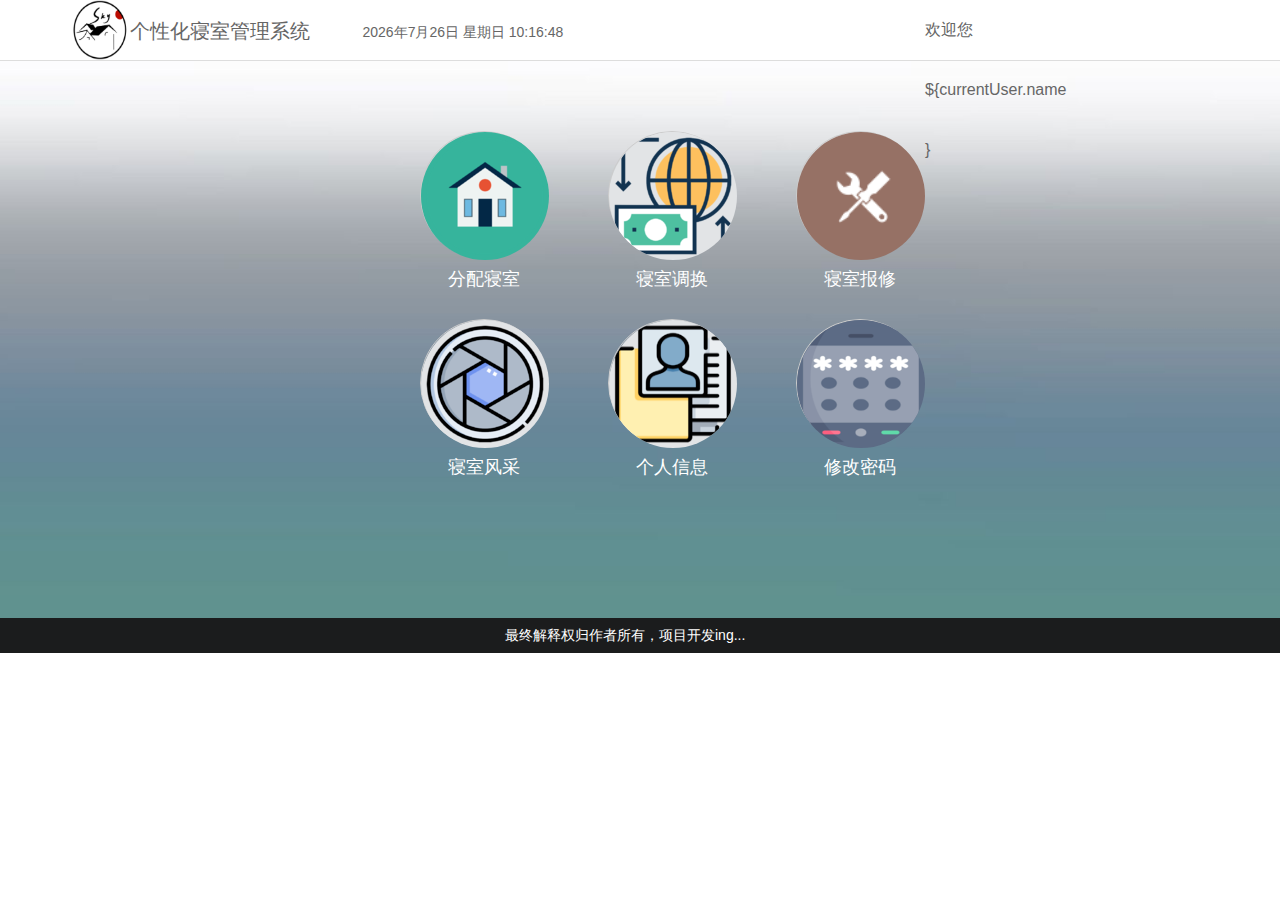
<file: index.html>
<!DOCTYPE html>
<html lang="en">

<head></head>

<head>
    <meta charset="UTF-8">
    <meta http-equiv="X-UA-Compatible" content="IE=edge">
    <meta name="viewport" content="width=device-width, initial-scale=1.0">
    <title>个性化寝室管理系统-fxxksky</title>
    <link rel="stylesheet" href="bootstrap/dist/css/bootstrap.min.css">
    <link rel="stylesheet" href="css/common.css">
    <link rel="stylesheet" href="css/initialize.css">
    <link rel="stylesheet" href="css/index.css">
</head>

<body>
    <!-- header导航开始 -->
    <header class="container-fluid" style="border-bottom: 1px solid rgb(221, 221, 221);">
        <!-- 服务区开始 -->
        <div class="container">
            <div class="row">
                <!-- 服务区 -->
                <div class="header-service col-md-3">
                    <div class="logo left"><img src="images/sky.PNG" alt="" style="width: 60px; height: 60px;"></div>
                    <span class="header-title"><h3>个性化寝室管理系统</h3></span>
                </div>
                <div class="col-md-2 timeshow"></div>
                <!-- 登录注册 -->
                <div class="header-login col-md-3 col-md-offset-3">
                    <ul>
                        <li>
                            欢迎您
                        </li>
                        <li>
                            ${currentUser.name }
                        </li>
                    </ul>
                </div>
            </div>
        </div>
        <!-- 服务区结束 -->
    </header>
    <!-- header导航结束 -->
    <!-- nav开始 -->
    <nav class="nav">
        <div class="container nav-list">
            <ul>
                <li>
                    <a href="dormitory.html"><img src="uploads/qinshi.png" alt="" style="background-color: #36B49C;"></a>
                    <span>分配寝室</span>
                </li>
                <li>
                    <a href="#"><img src="uploads/diaohuan.png" alt="" style="background-color: #E2E4E6;"></a>
                    <span>寝室调换</span>
                </li>
                <li>
                    <a href="#"><img src="uploads/fix.png" alt=""></a>
                    <span>寝室报修</span>
                </li>
                <li>
                    <a href="#"><img src="uploads/fengcai.png" alt="" style="background-color: #E2E4E6;"></a>
                    <span>寝室风采</span>
                </li>
                <li>
                    <a href="#"><img src="uploads/person.png" alt="" style="background-color: #E2E4E6;"></a>
                    <span>个人信息</span>
                </li>
                <li>
                    <a href="#"><img src="uploads/password.png" alt="" style="background-color: #5C6B85;"></a>
                    <span>修改密码</span>
                </li>
            </ul>
        </div>
    </nav>
    <!-- nav结束 -->

    <!-- footer开始 -->
    <footer class="container-fluid footer">
        <section class="container footer-desc">
            最终解释权归作者所有，项目开发ing...
        </section>
    </footer>
    <!-- footer结束 -->
    <script src="js/time.js"></script>
</body>

</html>
</file>
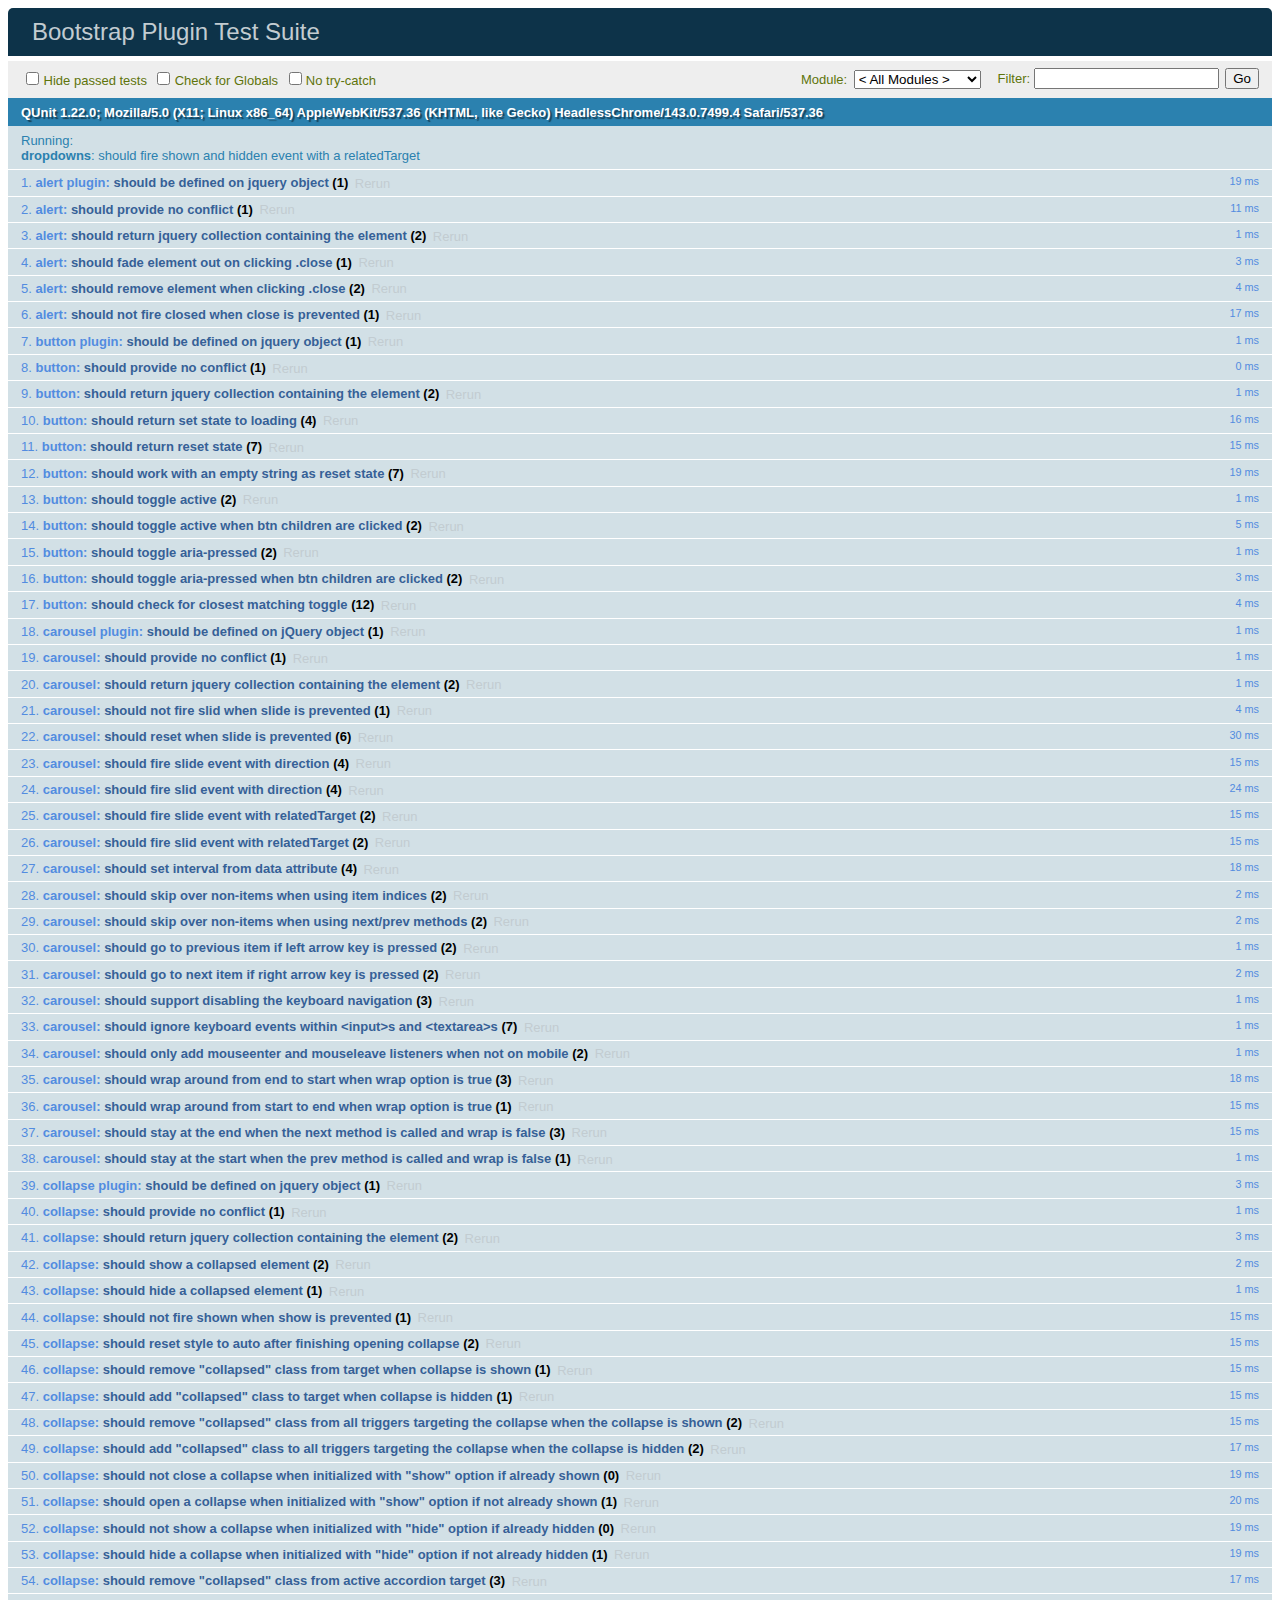
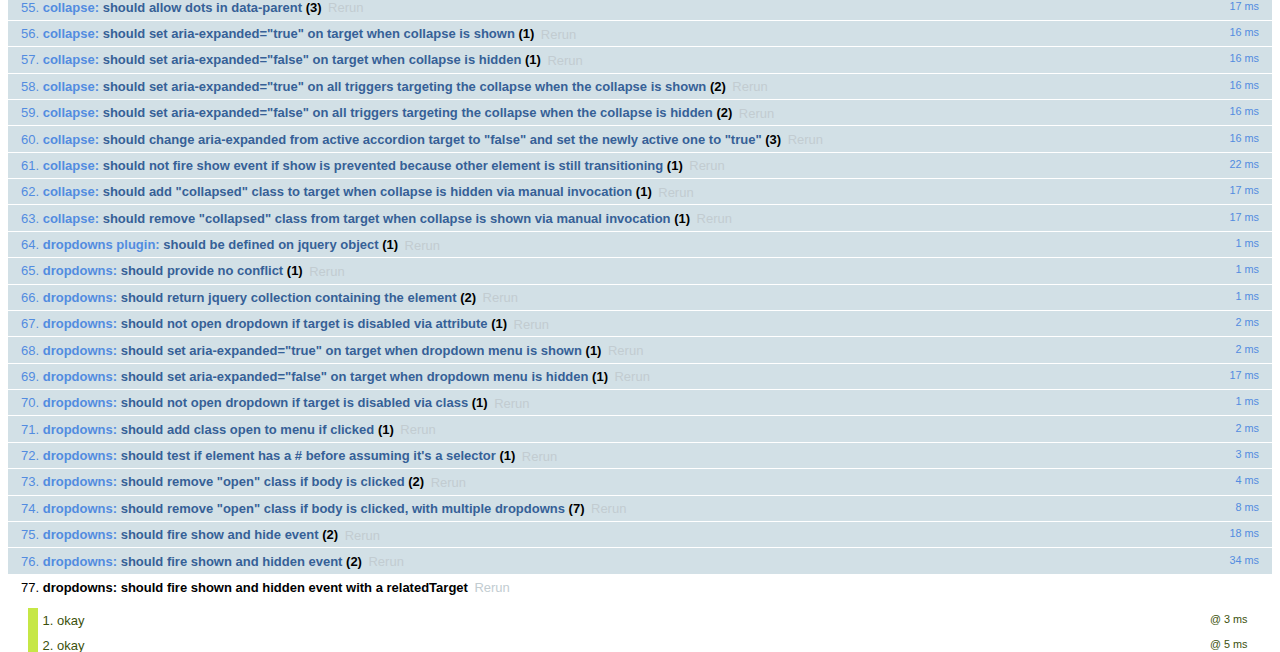
<file: bootstrap-3.3.7/js/tests/index.html>
<!DOCTYPE html>
<html>
  <head>
    <meta charset="utf-8">
    <title>Bootstrap Plugin Test Suite</title>
    <meta name="viewport" content="width=device-width, initial-scale=1">

    <!-- jQuery -->
    <script src="vendor/jquery.min.js"></script>
    <script>
      // Disable jQuery event aliases to ensure we don't accidentally use any of them
      (function () {
        var eventAliases = [
          'blur',
          'focus',
          'focusin',
          'focusout',
          'load',
          'resize',
          'scroll',
          'unload',
          'click',
          'dblclick',
          'mousedown',
          'mouseup',
          'mousemove',
          'mouseover',
          'mouseout',
          'mouseenter',
          'mouseleave',
          'change',
          'select',
          'submit',
          'keydown',
          'keypress',
          'keyup',
          'error',
          'contextmenu',
          'hover',
          'bind',
          'unbind',
          'delegate',
          'undelegate'
        ]
        for (var i = 0; i < eventAliases.length; i++) {
          var eventAlias = eventAliases[i]
          $.fn[eventAlias] = function () {
            throw new Error('Using the ".' + eventAlias + '()" method is not allowed, so that Bootstrap can be compatible with custom jQuery builds which exclude the "event aliases" module that defines said method. See https://github.com/twbs/bootstrap/blob/master/CONTRIBUTING.md#js')
          }
        }
      })()
    </script>

    <!-- QUnit -->
    <link rel="stylesheet" href="vendor/qunit.css" media="screen">
    <script src="vendor/qunit.js"></script>
    <script>
      // See https://github.com/axemclion/grunt-saucelabs#test-result-details-with-qunit
      var log = []
      // Require assert.expect in each test
      QUnit.config.requireExpects = true
      QUnit.done(function (testResults) {
        var tests = []
        for (var i = 0, len = log.length; i < len; i++) {
          var details = log[i]
          tests.push({
            name: details.name,
            result: details.result,
            expected: details.expected,
            actual: details.actual,
            source: details.source
          })
        }
        testResults.tests = tests

        window.global_test_results = testResults
      })

      QUnit.testStart(function (testDetails) {
        $(window).scrollTop(0)
        QUnit.log(function (details) {
          if (!details.result) {
            details.name = testDetails.name
            log.push(details)
          }
        })
      })

      // Cleanup
      QUnit.testDone(function () {
        $('#qunit-fixture').empty()
        $('#modal-test, .modal-backdrop').remove()
      })

      // Display fixture on-screen on iOS to avoid false positives
      if (/iPhone|iPad|iPod/.test(navigator.userAgent)) {
        QUnit.begin(function() {
          $('#qunit-fixture').css({ top: 0, left: 0 })
        })

        QUnit.done(function () {
          $('#qunit-fixture').css({ top: '', left: '' })
        })
      }

      // Disable deprecated global QUnit method aliases in preparation for QUnit v2
      (function () {
        var methodNames = [
          'async',
          'asyncTest',
          'deepEqual',
          'equal',
          'expect',
          'module',
          'notDeepEqual',
          'notEqual',
          'notPropEqual',
          'notStrictEqual',
          'ok',
          'propEqual',
          'push',
          'start',
          'stop',
          'strictEqual',
          'test',
          'throws'
        ];
        for (var i = 0; i < methodNames.length; i++) {
          var methodName = methodNames[i];
          window[methodName] = undefined;
        }
      })();
    </script>

    <!-- Plugin sources -->
    <script>$.support.transition = false</script>
    <script src="../../js/alert.js"></script>
    <script src="../../js/button.js"></script>
    <script src="../../js/carousel.js"></script>
    <script src="../../js/collapse.js"></script>
    <script src="../../js/dropdown.js"></script>
    <script src="../../js/modal.js"></script>
    <script src="../../js/scrollspy.js"></script>
    <script src="../../js/tab.js"></script>
    <script src="../../js/tooltip.js"></script>
    <script src="../../js/popover.js"></script>
    <script src="../../js/affix.js"></script>

    <!-- Unit tests -->
    <script src="unit/alert.js"></script>
    <script src="unit/button.js"></script>
    <script src="unit/carousel.js"></script>
    <script src="unit/collapse.js"></script>
    <script src="unit/dropdown.js"></script>
    <script src="unit/modal.js"></script>
    <script src="unit/scrollspy.js"></script>
    <script src="unit/tab.js"></script>
    <script src="unit/tooltip.js"></script>
    <script src="unit/popover.js"></script>
    <script src="unit/affix.js"></script>

  </head>
  <body>
    <div id="qunit-container">
      <div id="qunit"></div>
      <div id="qunit-fixture"></div>
    </div>
  </body>
</html>
</file>
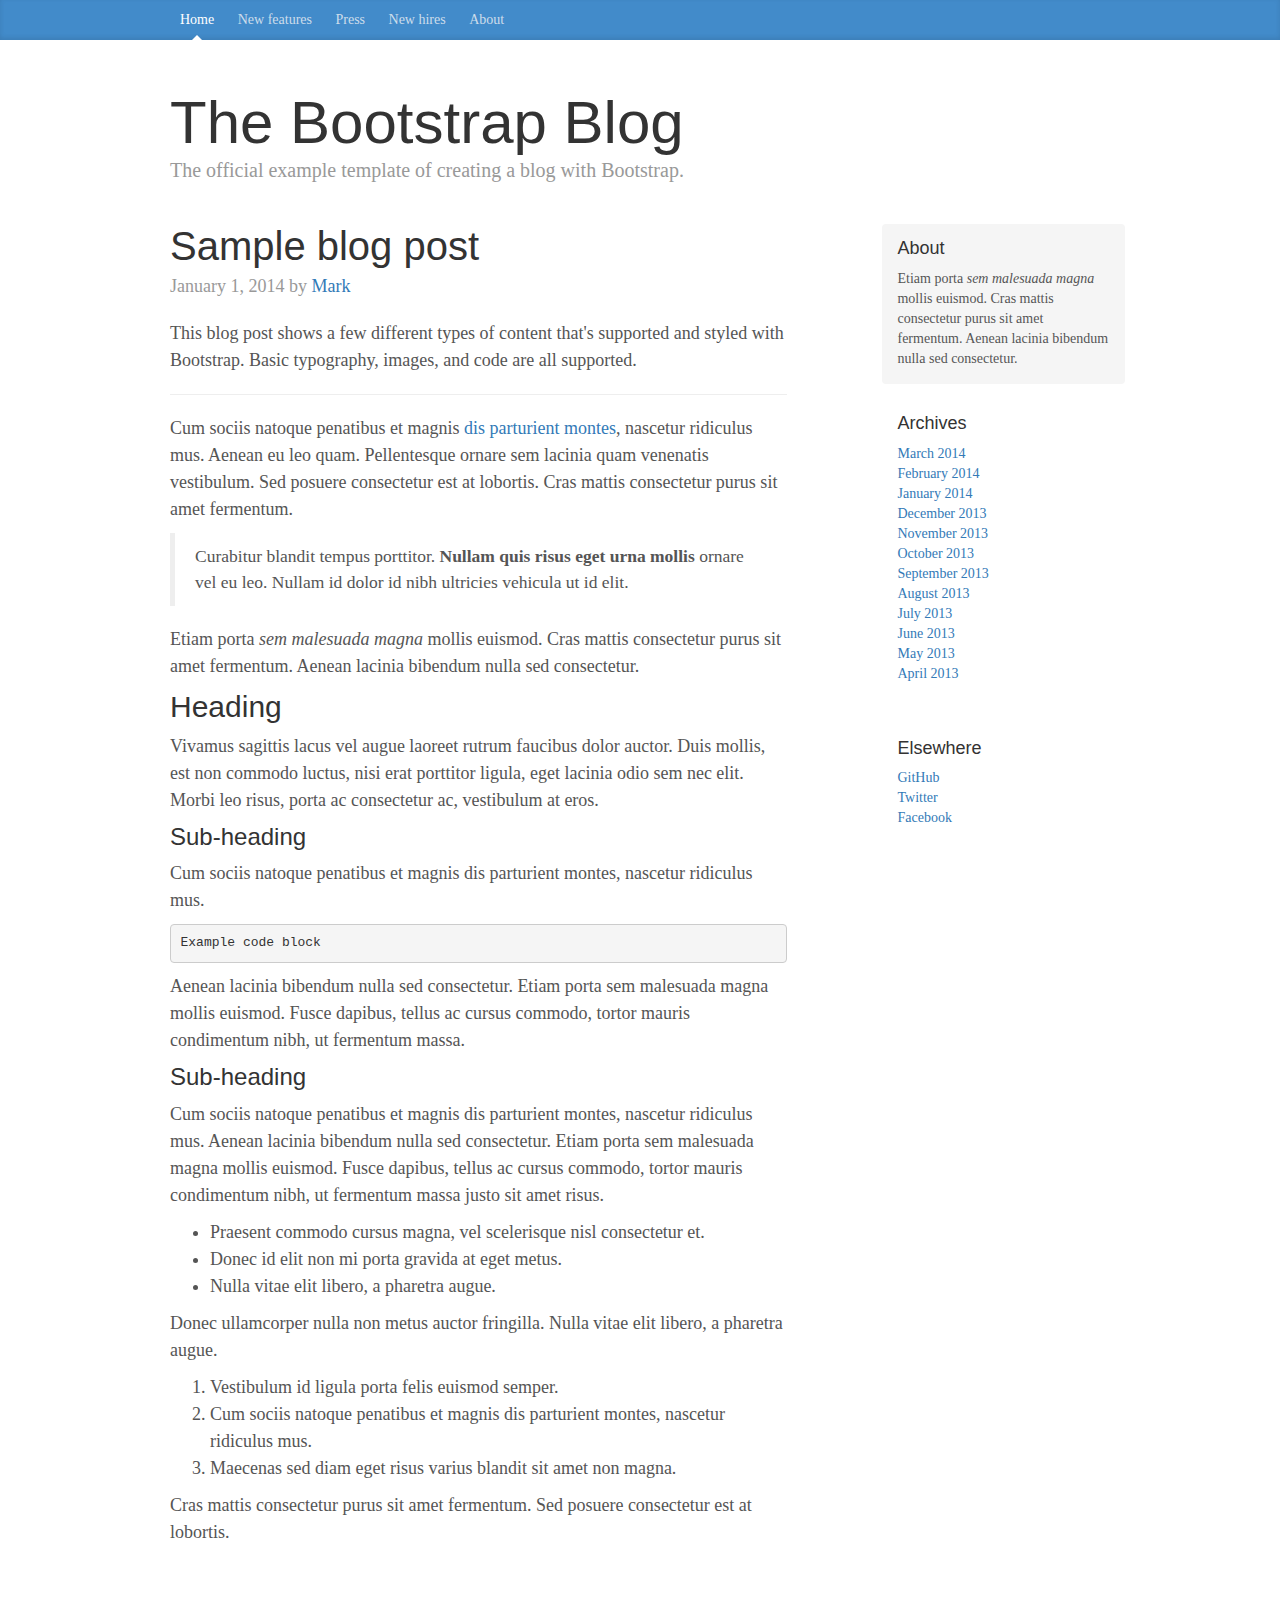
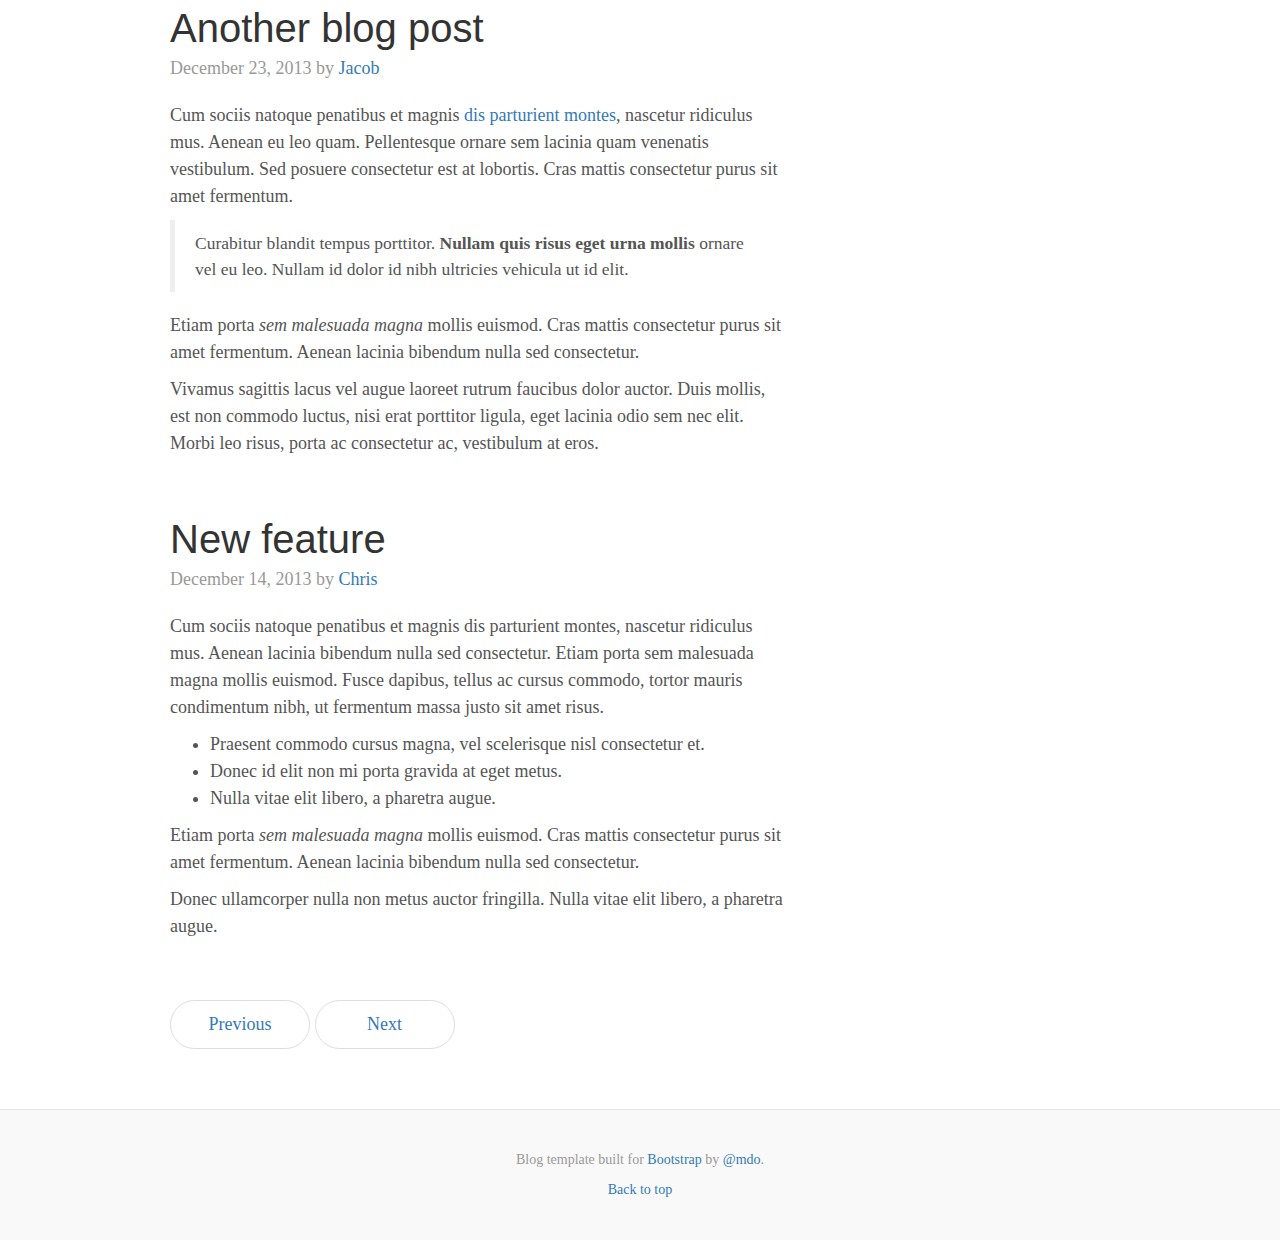
<file: bootstrap-3.3.7/docs/examples/blog/index.html>
<!DOCTYPE html>
<html lang="en">
  <head>
    <meta charset="utf-8">
    <meta http-equiv="X-UA-Compatible" content="IE=edge">
    <meta name="viewport" content="width=device-width, initial-scale=1">
    <!-- The above 3 meta tags *must* come first in the head; any other head content must come *after* these tags -->
    <meta name="description" content="">
    <meta name="author" content="">
    <link rel="icon" href="../../favicon.ico">

    <title>Blog Template for Bootstrap</title>

    <!-- Bootstrap core CSS -->
    <link href="../../dist/css/bootstrap.min.css" rel="stylesheet">

    <!-- IE10 viewport hack for Surface/desktop Windows 8 bug -->
    <link href="../../assets/css/ie10-viewport-bug-workaround.css" rel="stylesheet">

    <!-- Custom styles for this template -->
    <link href="blog.css" rel="stylesheet">

    <!-- Just for debugging purposes. Don't actually copy these 2 lines! -->
    <!--[if lt IE 9]><script src="../../assets/js/ie8-responsive-file-warning.js"></script><![endif]-->
    <script src="../../assets/js/ie-emulation-modes-warning.js"></script>

    <!-- HTML5 shim and Respond.js for IE8 support of HTML5 elements and media queries -->
    <!--[if lt IE 9]>
      <script src="https://oss.maxcdn.com/html5shiv/3.7.3/html5shiv.min.js"></script>
      <script src="https://oss.maxcdn.com/respond/1.4.2/respond.min.js"></script>
    <![endif]-->
  </head>

  <body>

    <div class="blog-masthead">
      <div class="container">
        <nav class="blog-nav">
          <a class="blog-nav-item active" href="#">Home</a>
          <a class="blog-nav-item" href="#">New features</a>
          <a class="blog-nav-item" href="#">Press</a>
          <a class="blog-nav-item" href="#">New hires</a>
          <a class="blog-nav-item" href="#">About</a>
        </nav>
      </div>
    </div>

    <div class="container">

      <div class="blog-header">
        <h1 class="blog-title">The Bootstrap Blog</h1>
        <p class="lead blog-description">The official example template of creating a blog with Bootstrap.</p>
      </div>

      <div class="row">

        <div class="col-sm-8 blog-main">

          <div class="blog-post">
            <h2 class="blog-post-title">Sample blog post</h2>
            <p class="blog-post-meta">January 1, 2014 by <a href="#">Mark</a></p>

            <p>This blog post shows a few different types of content that's supported and styled with Bootstrap. Basic typography, images, and code are all supported.</p>
            <hr>
            <p>Cum sociis natoque penatibus et magnis <a href="#">dis parturient montes</a>, nascetur ridiculus mus. Aenean eu leo quam. Pellentesque ornare sem lacinia quam venenatis vestibulum. Sed posuere consectetur est at lobortis. Cras mattis consectetur purus sit amet fermentum.</p>
            <blockquote>
              <p>Curabitur blandit tempus porttitor. <strong>Nullam quis risus eget urna mollis</strong> ornare vel eu leo. Nullam id dolor id nibh ultricies vehicula ut id elit.</p>
            </blockquote>
            <p>Etiam porta <em>sem malesuada magna</em> mollis euismod. Cras mattis consectetur purus sit amet fermentum. Aenean lacinia bibendum nulla sed consectetur.</p>
            <h2>Heading</h2>
            <p>Vivamus sagittis lacus vel augue laoreet rutrum faucibus dolor auctor. Duis mollis, est non commodo luctus, nisi erat porttitor ligula, eget lacinia odio sem nec elit. Morbi leo risus, porta ac consectetur ac, vestibulum at eros.</p>
            <h3>Sub-heading</h3>
            <p>Cum sociis natoque penatibus et magnis dis parturient montes, nascetur ridiculus mus.</p>
            <pre><code>Example code block</code></pre>
            <p>Aenean lacinia bibendum nulla sed consectetur. Etiam porta sem malesuada magna mollis euismod. Fusce dapibus, tellus ac cursus commodo, tortor mauris condimentum nibh, ut fermentum massa.</p>
            <h3>Sub-heading</h3>
            <p>Cum sociis natoque penatibus et magnis dis parturient montes, nascetur ridiculus mus. Aenean lacinia bibendum nulla sed consectetur. Etiam porta sem malesuada magna mollis euismod. Fusce dapibus, tellus ac cursus commodo, tortor mauris condimentum nibh, ut fermentum massa justo sit amet risus.</p>
            <ul>
              <li>Praesent commodo cursus magna, vel scelerisque nisl consectetur et.</li>
              <li>Donec id elit non mi porta gravida at eget metus.</li>
              <li>Nulla vitae elit libero, a pharetra augue.</li>
            </ul>
            <p>Donec ullamcorper nulla non metus auctor fringilla. Nulla vitae elit libero, a pharetra augue.</p>
            <ol>
              <li>Vestibulum id ligula porta felis euismod semper.</li>
              <li>Cum sociis natoque penatibus et magnis dis parturient montes, nascetur ridiculus mus.</li>
              <li>Maecenas sed diam eget risus varius blandit sit amet non magna.</li>
            </ol>
            <p>Cras mattis consectetur purus sit amet fermentum. Sed posuere consectetur est at lobortis.</p>
          </div><!-- /.blog-post -->

          <div class="blog-post">
            <h2 class="blog-post-title">Another blog post</h2>
            <p class="blog-post-meta">December 23, 2013 by <a href="#">Jacob</a></p>

            <p>Cum sociis natoque penatibus et magnis <a href="#">dis parturient montes</a>, nascetur ridiculus mus. Aenean eu leo quam. Pellentesque ornare sem lacinia quam venenatis vestibulum. Sed posuere consectetur est at lobortis. Cras mattis consectetur purus sit amet fermentum.</p>
            <blockquote>
              <p>Curabitur blandit tempus porttitor. <strong>Nullam quis risus eget urna mollis</strong> ornare vel eu leo. Nullam id dolor id nibh ultricies vehicula ut id elit.</p>
            </blockquote>
            <p>Etiam porta <em>sem malesuada magna</em> mollis euismod. Cras mattis consectetur purus sit amet fermentum. Aenean lacinia bibendum nulla sed consectetur.</p>
            <p>Vivamus sagittis lacus vel augue laoreet rutrum faucibus dolor auctor. Duis mollis, est non commodo luctus, nisi erat porttitor ligula, eget lacinia odio sem nec elit. Morbi leo risus, porta ac consectetur ac, vestibulum at eros.</p>
          </div><!-- /.blog-post -->

          <div class="blog-post">
            <h2 class="blog-post-title">New feature</h2>
            <p class="blog-post-meta">December 14, 2013 by <a href="#">Chris</a></p>

            <p>Cum sociis natoque penatibus et magnis dis parturient montes, nascetur ridiculus mus. Aenean lacinia bibendum nulla sed consectetur. Etiam porta sem malesuada magna mollis euismod. Fusce dapibus, tellus ac cursus commodo, tortor mauris condimentum nibh, ut fermentum massa justo sit amet risus.</p>
            <ul>
              <li>Praesent commodo cursus magna, vel scelerisque nisl consectetur et.</li>
              <li>Donec id elit non mi porta gravida at eget metus.</li>
              <li>Nulla vitae elit libero, a pharetra augue.</li>
            </ul>
            <p>Etiam porta <em>sem malesuada magna</em> mollis euismod. Cras mattis consectetur purus sit amet fermentum. Aenean lacinia bibendum nulla sed consectetur.</p>
            <p>Donec ullamcorper nulla non metus auctor fringilla. Nulla vitae elit libero, a pharetra augue.</p>
          </div><!-- /.blog-post -->

          <nav>
            <ul class="pager">
              <li><a href="#">Previous</a></li>
              <li><a href="#">Next</a></li>
            </ul>
          </nav>

        </div><!-- /.blog-main -->

        <div class="col-sm-3 col-sm-offset-1 blog-sidebar">
          <div class="sidebar-module sidebar-module-inset">
            <h4>About</h4>
            <p>Etiam porta <em>sem malesuada magna</em> mollis euismod. Cras mattis consectetur purus sit amet fermentum. Aenean lacinia bibendum nulla sed consectetur.</p>
          </div>
          <div class="sidebar-module">
            <h4>Archives</h4>
            <ol class="list-unstyled">
              <li><a href="#">March 2014</a></li>
              <li><a href="#">February 2014</a></li>
              <li><a href="#">January 2014</a></li>
              <li><a href="#">December 2013</a></li>
              <li><a href="#">November 2013</a></li>
              <li><a href="#">October 2013</a></li>
              <li><a href="#">September 2013</a></li>
              <li><a href="#">August 2013</a></li>
              <li><a href="#">July 2013</a></li>
              <li><a href="#">June 2013</a></li>
              <li><a href="#">May 2013</a></li>
              <li><a href="#">April 2013</a></li>
            </ol>
          </div>
          <div class="sidebar-module">
            <h4>Elsewhere</h4>
            <ol class="list-unstyled">
              <li><a href="#">GitHub</a></li>
              <li><a href="#">Twitter</a></li>
              <li><a href="#">Facebook</a></li>
            </ol>
          </div>
        </div><!-- /.blog-sidebar -->

      </div><!-- /.row -->

    </div><!-- /.container -->

    <footer class="blog-footer">
      <p>Blog template built for <a href="http://getbootstrap.com">Bootstrap</a> by <a href="https://twitter.com/mdo">@mdo</a>.</p>
      <p>
        <a href="#">Back to top</a>
      </p>
    </footer>


    <!-- Bootstrap core JavaScript
    ================================================== -->
    <!-- Placed at the end of the document so the pages load faster -->
    <script src="https://ajax.googleapis.com/ajax/libs/jquery/1.12.4/jquery.min.js"></script>
    <script>window.jQuery || document.write('<script src="../../assets/js/vendor/jquery.min.js"><\/script>')</script>
    <script src="../../dist/js/bootstrap.min.js"></script>
    <!-- IE10 viewport hack for Surface/desktop Windows 8 bug -->
    <script src="../../assets/js/ie10-viewport-bug-workaround.js"></script>
  </body>
</html>
</file>
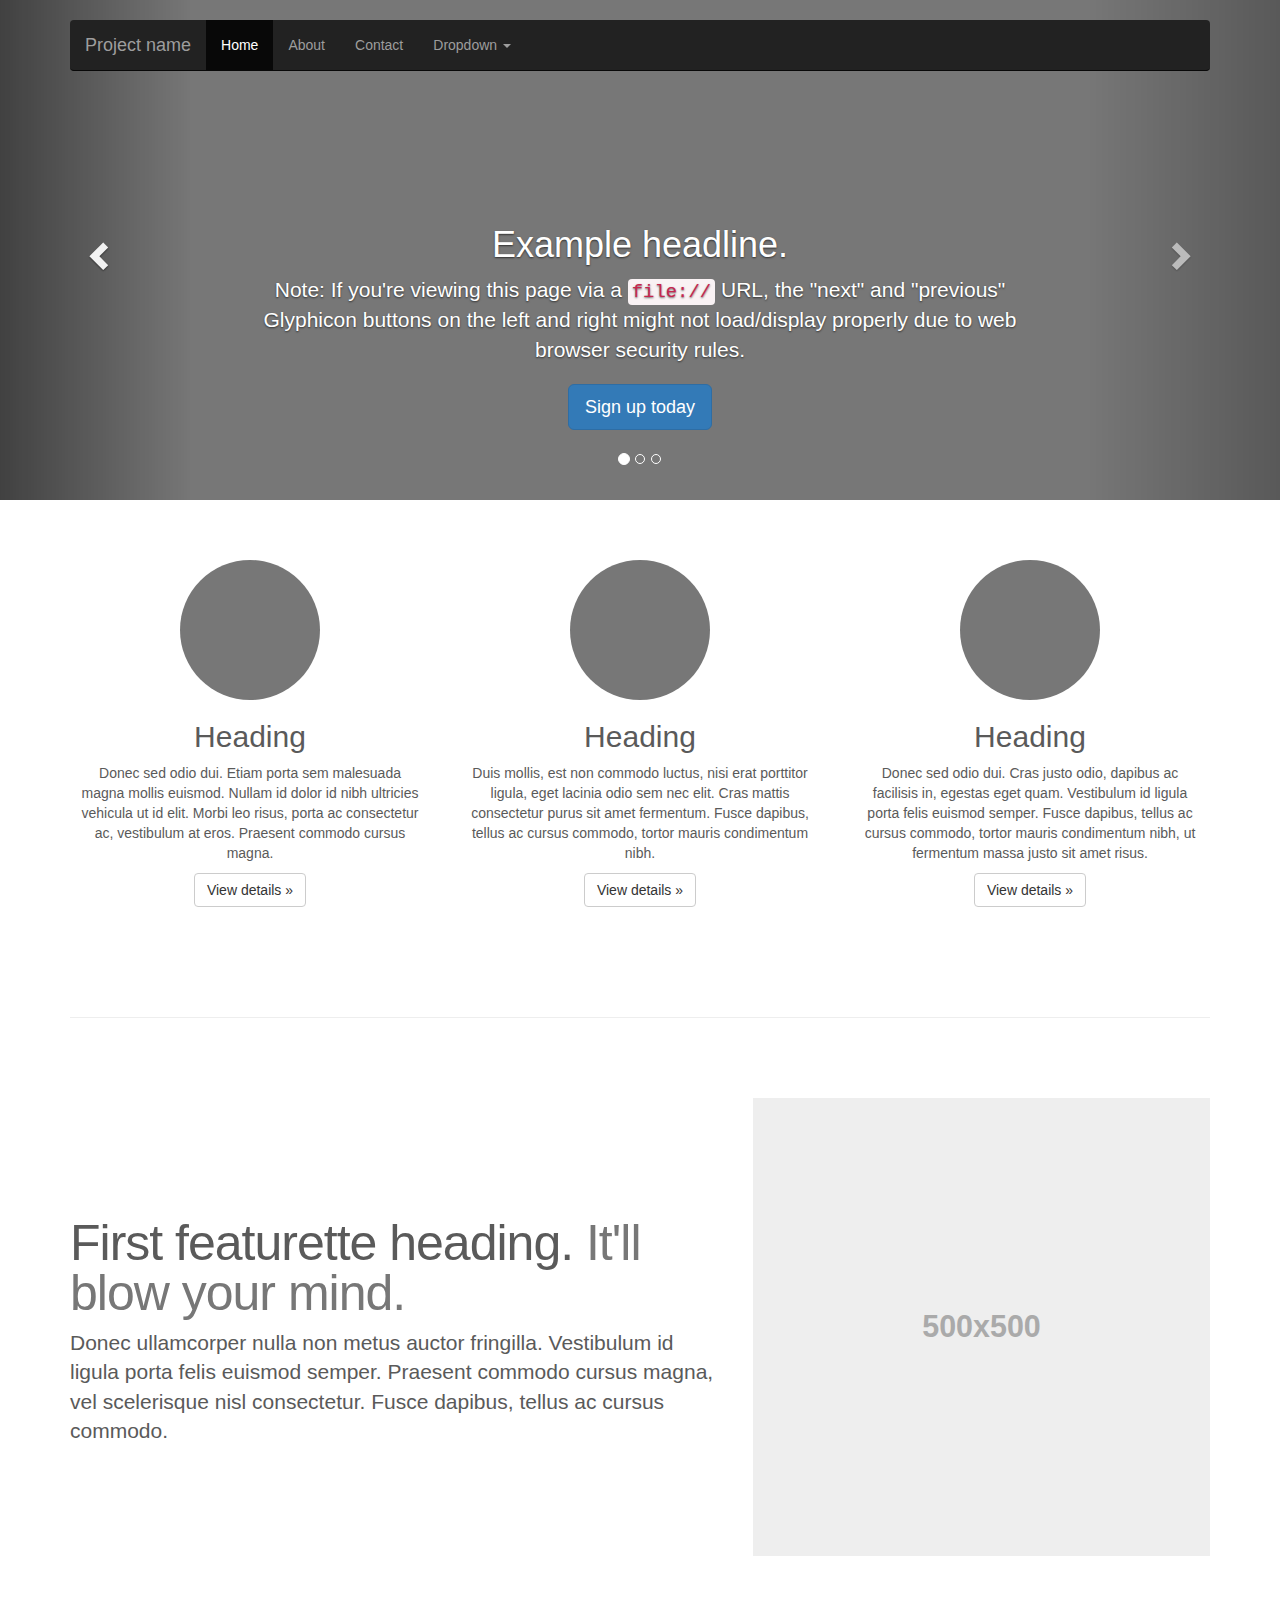
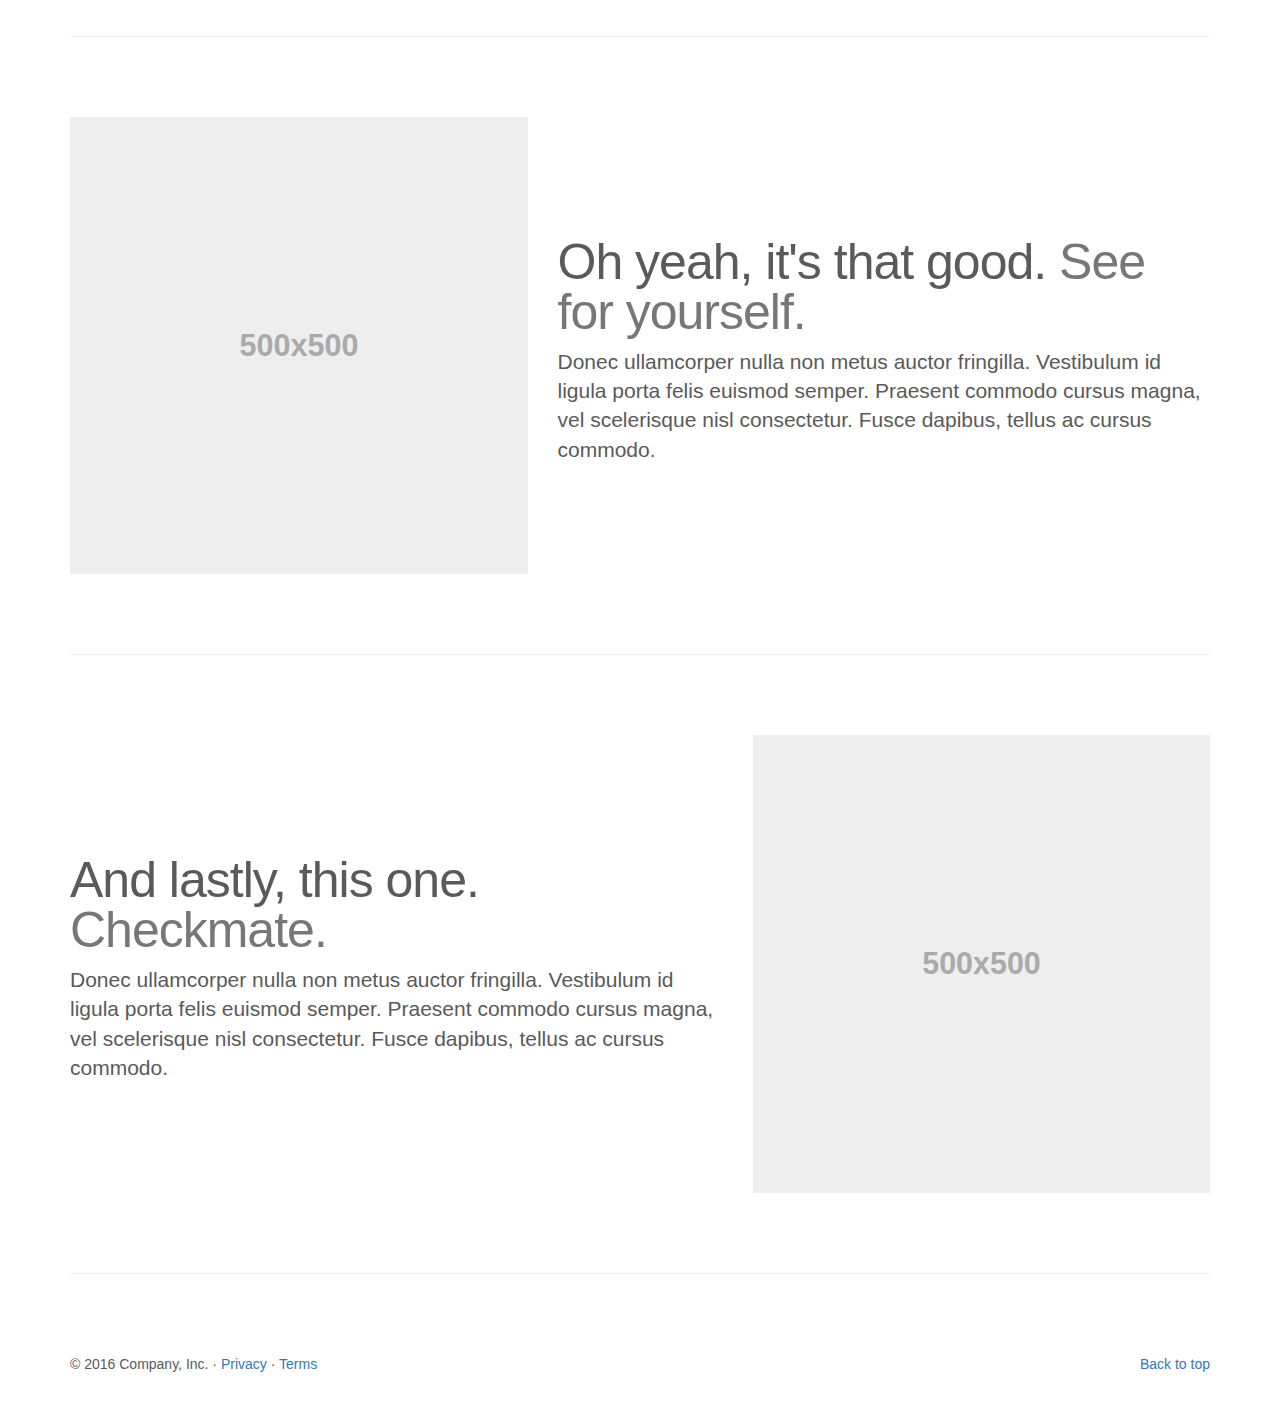
<file: bootstrap-3.3.7/docs/examples/carousel/index.html>
<!DOCTYPE html>
<html lang="en">
  <head>
    <meta charset="utf-8">
    <meta http-equiv="X-UA-Compatible" content="IE=edge">
    <meta name="viewport" content="width=device-width, initial-scale=1">
    <!-- The above 3 meta tags *must* come first in the head; any other head content must come *after* these tags -->
    <meta name="description" content="">
    <meta name="author" content="">
    <link rel="icon" href="../../favicon.ico">

    <title>Carousel Template for Bootstrap</title>

    <!-- Bootstrap core CSS -->
    <link href="../../dist/css/bootstrap.min.css" rel="stylesheet">

    <!-- IE10 viewport hack for Surface/desktop Windows 8 bug -->
    <link href="../../assets/css/ie10-viewport-bug-workaround.css" rel="stylesheet">

    <!-- Just for debugging purposes. Don't actually copy these 2 lines! -->
    <!--[if lt IE 9]><script src="../../assets/js/ie8-responsive-file-warning.js"></script><![endif]-->
    <script src="../../assets/js/ie-emulation-modes-warning.js"></script>

    <!-- HTML5 shim and Respond.js for IE8 support of HTML5 elements and media queries -->
    <!--[if lt IE 9]>
      <script src="https://oss.maxcdn.com/html5shiv/3.7.3/html5shiv.min.js"></script>
      <script src="https://oss.maxcdn.com/respond/1.4.2/respond.min.js"></script>
    <![endif]-->

    <!-- Custom styles for this template -->
    <link href="carousel.css" rel="stylesheet">
  </head>
<!-- NAVBAR
================================================== -->
  <body>
    <div class="navbar-wrapper">
      <div class="container">

        <nav class="navbar navbar-inverse navbar-static-top">
          <div class="container">
            <div class="navbar-header">
              <button type="button" class="navbar-toggle collapsed" data-toggle="collapse" data-target="#navbar" aria-expanded="false" aria-controls="navbar">
                <span class="sr-only">Toggle navigation</span>
                <span class="icon-bar"></span>
                <span class="icon-bar"></span>
                <span class="icon-bar"></span>
              </button>
              <a class="navbar-brand" href="#">Project name</a>
            </div>
            <div id="navbar" class="navbar-collapse collapse">
              <ul class="nav navbar-nav">
                <li class="active"><a href="#">Home</a></li>
                <li><a href="#about">About</a></li>
                <li><a href="#contact">Contact</a></li>
                <li class="dropdown">
                  <a href="#" class="dropdown-toggle" data-toggle="dropdown" role="button" aria-haspopup="true" aria-expanded="false">Dropdown <span class="caret"></span></a>
                  <ul class="dropdown-menu">
                    <li><a href="#">Action</a></li>
                    <li><a href="#">Another action</a></li>
                    <li><a href="#">Something else here</a></li>
                    <li role="separator" class="divider"></li>
                    <li class="dropdown-header">Nav header</li>
                    <li><a href="#">Separated link</a></li>
                    <li><a href="#">One more separated link</a></li>
                  </ul>
                </li>
              </ul>
            </div>
          </div>
        </nav>

      </div>
    </div>


    <!-- Carousel
    ================================================== -->
    <div id="myCarousel" class="carousel slide" data-ride="carousel">
      <!-- Indicators -->
      <ol class="carousel-indicators">
        <li data-target="#myCarousel" data-slide-to="0" class="active"></li>
        <li data-target="#myCarousel" data-slide-to="1"></li>
        <li data-target="#myCarousel" data-slide-to="2"></li>
      </ol>
      <div class="carousel-inner" role="listbox">
        <div class="item active">
          <img class="first-slide" src="[data-uri]" alt="First slide">
          <div class="container">
            <div class="carousel-caption">
              <h1>Example headline.</h1>
              <p>Note: If you're viewing this page via a <code>file://</code> URL, the "next" and "previous" Glyphicon buttons on the left and right might not load/display properly due to web browser security rules.</p>
              <p><a class="btn btn-lg btn-primary" href="#" role="button">Sign up today</a></p>
            </div>
          </div>
        </div>
        <div class="item">
          <img class="second-slide" src="[data-uri]" alt="Second slide">
          <div class="container">
            <div class="carousel-caption">
              <h1>Another example headline.</h1>
              <p>Cras justo odio, dapibus ac facilisis in, egestas eget quam. Donec id elit non mi porta gravida at eget metus. Nullam id dolor id nibh ultricies vehicula ut id elit.</p>
              <p><a class="btn btn-lg btn-primary" href="#" role="button">Learn more</a></p>
            </div>
          </div>
        </div>
        <div class="item">
          <img class="third-slide" src="[data-uri]" alt="Third slide">
          <div class="container">
            <div class="carousel-caption">
              <h1>One more for good measure.</h1>
              <p>Cras justo odio, dapibus ac facilisis in, egestas eget quam. Donec id elit non mi porta gravida at eget metus. Nullam id dolor id nibh ultricies vehicula ut id elit.</p>
              <p><a class="btn btn-lg btn-primary" href="#" role="button">Browse gallery</a></p>
            </div>
          </div>
        </div>
      </div>
      <a class="left carousel-control" href="#myCarousel" role="button" data-slide="prev">
        <span class="glyphicon glyphicon-chevron-left" aria-hidden="true"></span>
        <span class="sr-only">Previous</span>
      </a>
      <a class="right carousel-control" href="#myCarousel" role="button" data-slide="next">
        <span class="glyphicon glyphicon-chevron-right" aria-hidden="true"></span>
        <span class="sr-only">Next</span>
      </a>
    </div><!-- /.carousel -->


    <!-- Marketing messaging and featurettes
    ================================================== -->
    <!-- Wrap the rest of the page in another container to center all the content. -->

    <div class="container marketing">

      <!-- Three columns of text below the carousel -->
      <div class="row">
        <div class="col-lg-4">
          <img class="img-circle" src="[data-uri]" alt="Generic placeholder image" width="140" height="140">
          <h2>Heading</h2>
          <p>Donec sed odio dui. Etiam porta sem malesuada magna mollis euismod. Nullam id dolor id nibh ultricies vehicula ut id elit. Morbi leo risus, porta ac consectetur ac, vestibulum at eros. Praesent commodo cursus magna.</p>
          <p><a class="btn btn-default" href="#" role="button">View details &raquo;</a></p>
        </div><!-- /.col-lg-4 -->
        <div class="col-lg-4">
          <img class="img-circle" src="[data-uri]" alt="Generic placeholder image" width="140" height="140">
          <h2>Heading</h2>
          <p>Duis mollis, est non commodo luctus, nisi erat porttitor ligula, eget lacinia odio sem nec elit. Cras mattis consectetur purus sit amet fermentum. Fusce dapibus, tellus ac cursus commodo, tortor mauris condimentum nibh.</p>
          <p><a class="btn btn-default" href="#" role="button">View details &raquo;</a></p>
        </div><!-- /.col-lg-4 -->
        <div class="col-lg-4">
          <img class="img-circle" src="[data-uri]" alt="Generic placeholder image" width="140" height="140">
          <h2>Heading</h2>
          <p>Donec sed odio dui. Cras justo odio, dapibus ac facilisis in, egestas eget quam. Vestibulum id ligula porta felis euismod semper. Fusce dapibus, tellus ac cursus commodo, tortor mauris condimentum nibh, ut fermentum massa justo sit amet risus.</p>
          <p><a class="btn btn-default" href="#" role="button">View details &raquo;</a></p>
        </div><!-- /.col-lg-4 -->
      </div><!-- /.row -->


      <!-- START THE FEATURETTES -->

      <hr class="featurette-divider">

      <div class="row featurette">
        <div class="col-md-7">
          <h2 class="featurette-heading">First featurette heading. <span class="text-muted">It'll blow your mind.</span></h2>
          <p class="lead">Donec ullamcorper nulla non metus auctor fringilla. Vestibulum id ligula porta felis euismod semper. Praesent commodo cursus magna, vel scelerisque nisl consectetur. Fusce dapibus, tellus ac cursus commodo.</p>
        </div>
        <div class="col-md-5">
          <img class="featurette-image img-responsive center-block" data-src="holder.js/500x500/auto" alt="Generic placeholder image">
        </div>
      </div>

      <hr class="featurette-divider">

      <div class="row featurette">
        <div class="col-md-7 col-md-push-5">
          <h2 class="featurette-heading">Oh yeah, it's that good. <span class="text-muted">See for yourself.</span></h2>
          <p class="lead">Donec ullamcorper nulla non metus auctor fringilla. Vestibulum id ligula porta felis euismod semper. Praesent commodo cursus magna, vel scelerisque nisl consectetur. Fusce dapibus, tellus ac cursus commodo.</p>
        </div>
        <div class="col-md-5 col-md-pull-7">
          <img class="featurette-image img-responsive center-block" data-src="holder.js/500x500/auto" alt="Generic placeholder image">
        </div>
      </div>

      <hr class="featurette-divider">

      <div class="row featurette">
        <div class="col-md-7">
          <h2 class="featurette-heading">And lastly, this one. <span class="text-muted">Checkmate.</span></h2>
          <p class="lead">Donec ullamcorper nulla non metus auctor fringilla. Vestibulum id ligula porta felis euismod semper. Praesent commodo cursus magna, vel scelerisque nisl consectetur. Fusce dapibus, tellus ac cursus commodo.</p>
        </div>
        <div class="col-md-5">
          <img class="featurette-image img-responsive center-block" data-src="holder.js/500x500/auto" alt="Generic placeholder image">
        </div>
      </div>

      <hr class="featurette-divider">

      <!-- /END THE FEATURETTES -->


      <!-- FOOTER -->
      <footer>
        <p class="pull-right"><a href="#">Back to top</a></p>
        <p>&copy; 2016 Company, Inc. &middot; <a href="#">Privacy</a> &middot; <a href="#">Terms</a></p>
      </footer>

    </div><!-- /.container -->


    <!-- Bootstrap core JavaScript
    ================================================== -->
    <!-- Placed at the end of the document so the pages load faster -->
    <script src="https://ajax.googleapis.com/ajax/libs/jquery/1.12.4/jquery.min.js"></script>
    <script>window.jQuery || document.write('<script src="../../assets/js/vendor/jquery.min.js"><\/script>')</script>
    <script src="../../dist/js/bootstrap.min.js"></script>
    <!-- Just to make our placeholder images work. Don't actually copy the next line! -->
    <script src="../../assets/js/vendor/holder.min.js"></script>
    <!-- IE10 viewport hack for Surface/desktop Windows 8 bug -->
    <script src="../../assets/js/ie10-viewport-bug-workaround.js"></script>
  </body>
</html>
</file>
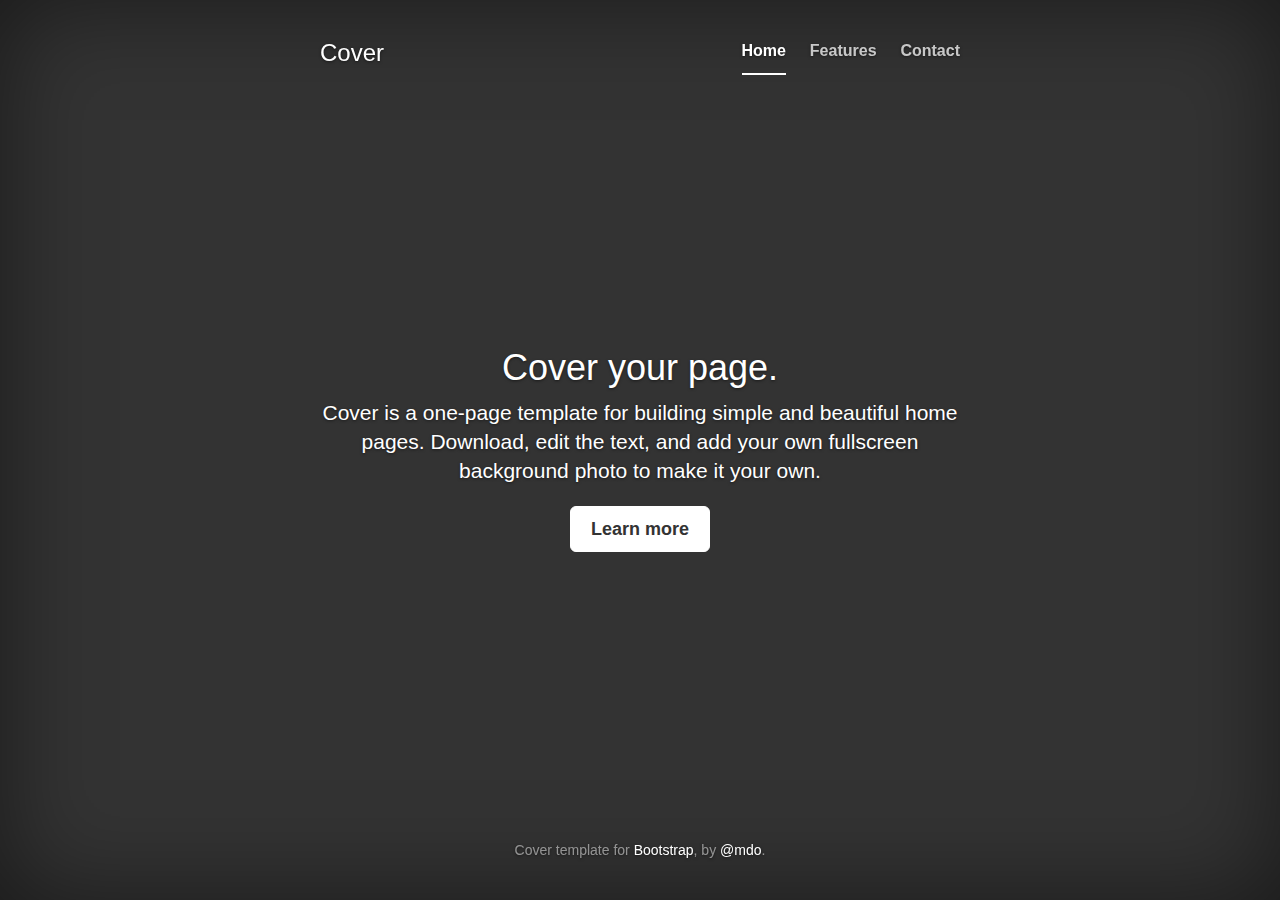
<file: bootstrap-3.3.7/docs/examples/cover/index.html>
<!DOCTYPE html>
<html lang="en">
  <head>
    <meta charset="utf-8">
    <meta http-equiv="X-UA-Compatible" content="IE=edge">
    <meta name="viewport" content="width=device-width, initial-scale=1">
    <!-- The above 3 meta tags *must* come first in the head; any other head content must come *after* these tags -->
    <meta name="description" content="">
    <meta name="author" content="">
    <link rel="icon" href="../../favicon.ico">

    <title>Cover Template for Bootstrap</title>

    <!-- Bootstrap core CSS -->
    <link href="../../dist/css/bootstrap.min.css" rel="stylesheet">

    <!-- IE10 viewport hack for Surface/desktop Windows 8 bug -->
    <link href="../../assets/css/ie10-viewport-bug-workaround.css" rel="stylesheet">

    <!-- Custom styles for this template -->
    <link href="cover.css" rel="stylesheet">

    <!-- Just for debugging purposes. Don't actually copy these 2 lines! -->
    <!--[if lt IE 9]><script src="../../assets/js/ie8-responsive-file-warning.js"></script><![endif]-->
    <script src="../../assets/js/ie-emulation-modes-warning.js"></script>

    <!-- HTML5 shim and Respond.js for IE8 support of HTML5 elements and media queries -->
    <!--[if lt IE 9]>
      <script src="https://oss.maxcdn.com/html5shiv/3.7.3/html5shiv.min.js"></script>
      <script src="https://oss.maxcdn.com/respond/1.4.2/respond.min.js"></script>
    <![endif]-->
  </head>

  <body>

    <div class="site-wrapper">

      <div class="site-wrapper-inner">

        <div class="cover-container">

          <div class="masthead clearfix">
            <div class="inner">
              <h3 class="masthead-brand">Cover</h3>
              <nav>
                <ul class="nav masthead-nav">
                  <li class="active"><a href="#">Home</a></li>
                  <li><a href="#">Features</a></li>
                  <li><a href="#">Contact</a></li>
                </ul>
              </nav>
            </div>
          </div>

          <div class="inner cover">
            <h1 class="cover-heading">Cover your page.</h1>
            <p class="lead">Cover is a one-page template for building simple and beautiful home pages. Download, edit the text, and add your own fullscreen background photo to make it your own.</p>
            <p class="lead">
              <a href="#" class="btn btn-lg btn-default">Learn more</a>
            </p>
          </div>

          <div class="mastfoot">
            <div class="inner">
              <p>Cover template for <a href="http://getbootstrap.com">Bootstrap</a>, by <a href="https://twitter.com/mdo">@mdo</a>.</p>
            </div>
          </div>

        </div>

      </div>

    </div>

    <!-- Bootstrap core JavaScript
    ================================================== -->
    <!-- Placed at the end of the document so the pages load faster -->
    <script src="https://ajax.googleapis.com/ajax/libs/jquery/1.12.4/jquery.min.js"></script>
    <script>window.jQuery || document.write('<script src="../../assets/js/vendor/jquery.min.js"><\/script>')</script>
    <script src="../../dist/js/bootstrap.min.js"></script>
    <!-- IE10 viewport hack for Surface/desktop Windows 8 bug -->
    <script src="../../assets/js/ie10-viewport-bug-workaround.js"></script>
  </body>
</html>
</file>
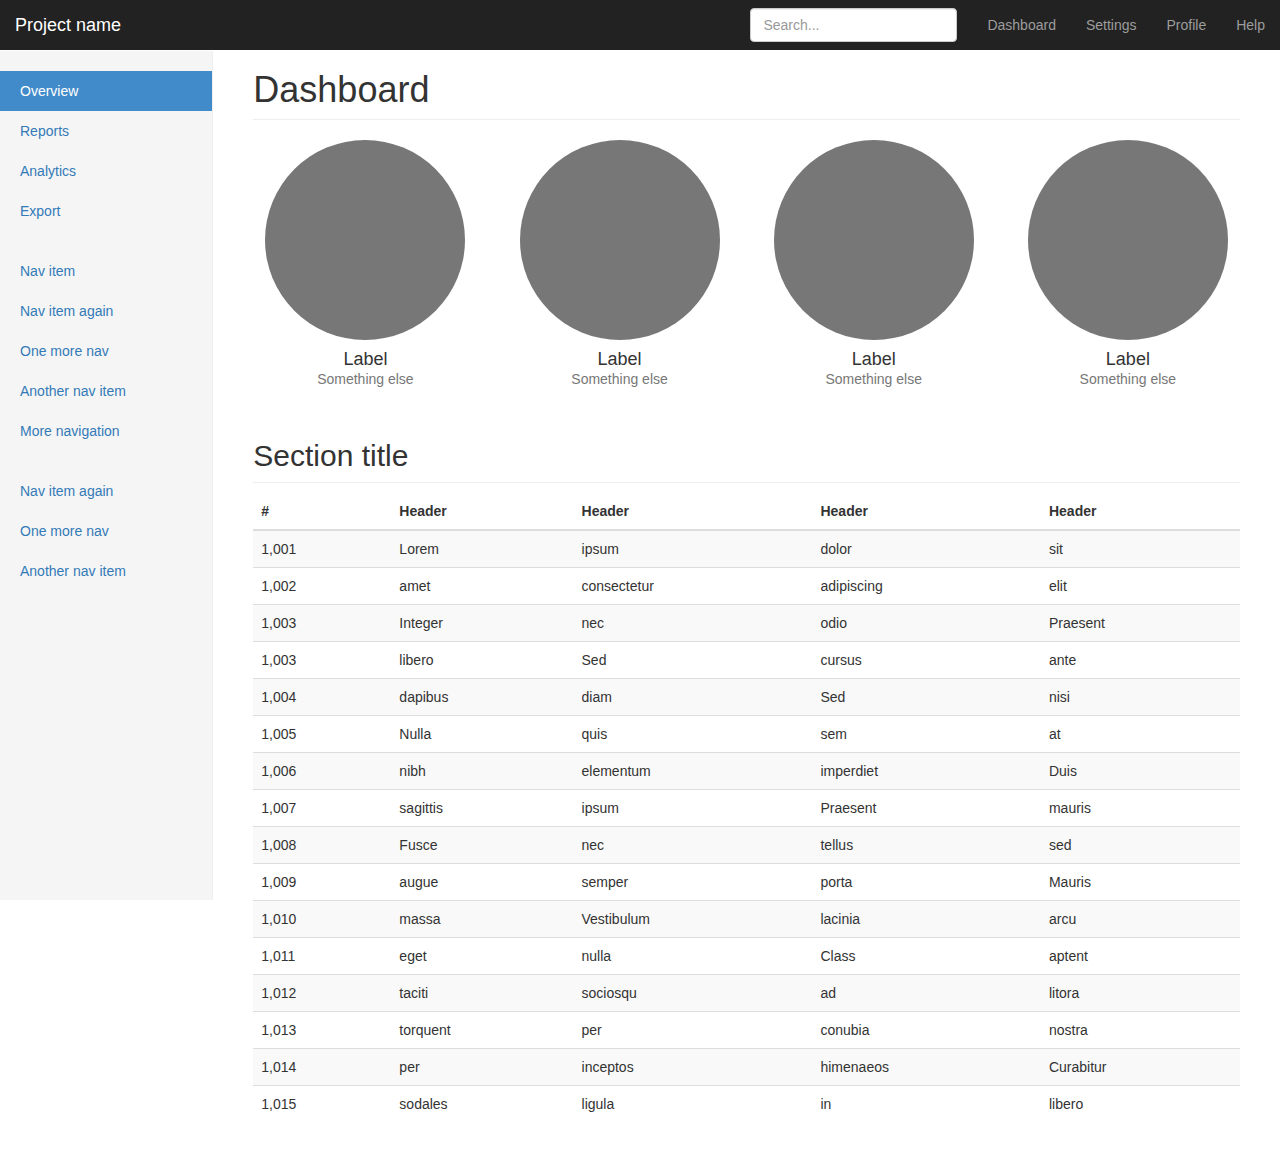
<file: bootstrap-3.3.7/docs/examples/dashboard/index.html>
<!DOCTYPE html>
<html lang="en">
  <head>
    <meta charset="utf-8">
    <meta http-equiv="X-UA-Compatible" content="IE=edge">
    <meta name="viewport" content="width=device-width, initial-scale=1">
    <!-- The above 3 meta tags *must* come first in the head; any other head content must come *after* these tags -->
    <meta name="description" content="">
    <meta name="author" content="">
    <link rel="icon" href="../../favicon.ico">

    <title>Dashboard Template for Bootstrap</title>

    <!-- Bootstrap core CSS -->
    <link href="../../dist/css/bootstrap.min.css" rel="stylesheet">

    <!-- IE10 viewport hack for Surface/desktop Windows 8 bug -->
    <link href="../../assets/css/ie10-viewport-bug-workaround.css" rel="stylesheet">

    <!-- Custom styles for this template -->
    <link href="dashboard.css" rel="stylesheet">

    <!-- Just for debugging purposes. Don't actually copy these 2 lines! -->
    <!--[if lt IE 9]><script src="../../assets/js/ie8-responsive-file-warning.js"></script><![endif]-->
    <script src="../../assets/js/ie-emulation-modes-warning.js"></script>

    <!-- HTML5 shim and Respond.js for IE8 support of HTML5 elements and media queries -->
    <!--[if lt IE 9]>
      <script src="https://oss.maxcdn.com/html5shiv/3.7.3/html5shiv.min.js"></script>
      <script src="https://oss.maxcdn.com/respond/1.4.2/respond.min.js"></script>
    <![endif]-->
  </head>

  <body>

    <nav class="navbar navbar-inverse navbar-fixed-top">
      <div class="container-fluid">
        <div class="navbar-header">
          <button type="button" class="navbar-toggle collapsed" data-toggle="collapse" data-target="#navbar" aria-expanded="false" aria-controls="navbar">
            <span class="sr-only">Toggle navigation</span>
            <span class="icon-bar"></span>
            <span class="icon-bar"></span>
            <span class="icon-bar"></span>
          </button>
          <a class="navbar-brand" href="#">Project name</a>
        </div>
        <div id="navbar" class="navbar-collapse collapse">
          <ul class="nav navbar-nav navbar-right">
            <li><a href="#">Dashboard</a></li>
            <li><a href="#">Settings</a></li>
            <li><a href="#">Profile</a></li>
            <li><a href="#">Help</a></li>
          </ul>
          <form class="navbar-form navbar-right">
            <input type="text" class="form-control" placeholder="Search...">
          </form>
        </div>
      </div>
    </nav>

    <div class="container-fluid">
      <div class="row">
        <div class="col-sm-3 col-md-2 sidebar">
          <ul class="nav nav-sidebar">
            <li class="active"><a href="#">Overview <span class="sr-only">(current)</span></a></li>
            <li><a href="#">Reports</a></li>
            <li><a href="#">Analytics</a></li>
            <li><a href="#">Export</a></li>
          </ul>
          <ul class="nav nav-sidebar">
            <li><a href="">Nav item</a></li>
            <li><a href="">Nav item again</a></li>
            <li><a href="">One more nav</a></li>
            <li><a href="">Another nav item</a></li>
            <li><a href="">More navigation</a></li>
          </ul>
          <ul class="nav nav-sidebar">
            <li><a href="">Nav item again</a></li>
            <li><a href="">One more nav</a></li>
            <li><a href="">Another nav item</a></li>
          </ul>
        </div>
        <div class="col-sm-9 col-sm-offset-3 col-md-10 col-md-offset-2 main">
          <h1 class="page-header">Dashboard</h1>

          <div class="row placeholders">
            <div class="col-xs-6 col-sm-3 placeholder">
              <img src="[data-uri]" width="200" height="200" class="img-responsive" alt="Generic placeholder thumbnail">
              <h4>Label</h4>
              <span class="text-muted">Something else</span>
            </div>
            <div class="col-xs-6 col-sm-3 placeholder">
              <img src="[data-uri]" width="200" height="200" class="img-responsive" alt="Generic placeholder thumbnail">
              <h4>Label</h4>
              <span class="text-muted">Something else</span>
            </div>
            <div class="col-xs-6 col-sm-3 placeholder">
              <img src="[data-uri]" width="200" height="200" class="img-responsive" alt="Generic placeholder thumbnail">
              <h4>Label</h4>
              <span class="text-muted">Something else</span>
            </div>
            <div class="col-xs-6 col-sm-3 placeholder">
              <img src="[data-uri]" width="200" height="200" class="img-responsive" alt="Generic placeholder thumbnail">
              <h4>Label</h4>
              <span class="text-muted">Something else</span>
            </div>
          </div>

          <h2 class="sub-header">Section title</h2>
          <div class="table-responsive">
            <table class="table table-striped">
              <thead>
                <tr>
                  <th>#</th>
                  <th>Header</th>
                  <th>Header</th>
                  <th>Header</th>
                  <th>Header</th>
                </tr>
              </thead>
              <tbody>
                <tr>
                  <td>1,001</td>
                  <td>Lorem</td>
                  <td>ipsum</td>
                  <td>dolor</td>
                  <td>sit</td>
                </tr>
                <tr>
                  <td>1,002</td>
                  <td>amet</td>
                  <td>consectetur</td>
                  <td>adipiscing</td>
                  <td>elit</td>
                </tr>
                <tr>
                  <td>1,003</td>
                  <td>Integer</td>
                  <td>nec</td>
                  <td>odio</td>
                  <td>Praesent</td>
                </tr>
                <tr>
                  <td>1,003</td>
                  <td>libero</td>
                  <td>Sed</td>
                  <td>cursus</td>
                  <td>ante</td>
                </tr>
                <tr>
                  <td>1,004</td>
                  <td>dapibus</td>
                  <td>diam</td>
                  <td>Sed</td>
                  <td>nisi</td>
                </tr>
                <tr>
                  <td>1,005</td>
                  <td>Nulla</td>
                  <td>quis</td>
                  <td>sem</td>
                  <td>at</td>
                </tr>
                <tr>
                  <td>1,006</td>
                  <td>nibh</td>
                  <td>elementum</td>
                  <td>imperdiet</td>
                  <td>Duis</td>
                </tr>
                <tr>
                  <td>1,007</td>
                  <td>sagittis</td>
                  <td>ipsum</td>
                  <td>Praesent</td>
                  <td>mauris</td>
                </tr>
                <tr>
                  <td>1,008</td>
                  <td>Fusce</td>
                  <td>nec</td>
                  <td>tellus</td>
                  <td>sed</td>
                </tr>
                <tr>
                  <td>1,009</td>
                  <td>augue</td>
                  <td>semper</td>
                  <td>porta</td>
                  <td>Mauris</td>
                </tr>
                <tr>
                  <td>1,010</td>
                  <td>massa</td>
                  <td>Vestibulum</td>
                  <td>lacinia</td>
                  <td>arcu</td>
                </tr>
                <tr>
                  <td>1,011</td>
                  <td>eget</td>
                  <td>nulla</td>
                  <td>Class</td>
                  <td>aptent</td>
                </tr>
                <tr>
                  <td>1,012</td>
                  <td>taciti</td>
                  <td>sociosqu</td>
                  <td>ad</td>
                  <td>litora</td>
                </tr>
                <tr>
                  <td>1,013</td>
                  <td>torquent</td>
                  <td>per</td>
                  <td>conubia</td>
                  <td>nostra</td>
                </tr>
                <tr>
                  <td>1,014</td>
                  <td>per</td>
                  <td>inceptos</td>
                  <td>himenaeos</td>
                  <td>Curabitur</td>
                </tr>
                <tr>
                  <td>1,015</td>
                  <td>sodales</td>
                  <td>ligula</td>
                  <td>in</td>
                  <td>libero</td>
                </tr>
              </tbody>
            </table>
          </div>
        </div>
      </div>
    </div>

    <!-- Bootstrap core JavaScript
    ================================================== -->
    <!-- Placed at the end of the document so the pages load faster -->
    <script src="https://ajax.googleapis.com/ajax/libs/jquery/1.12.4/jquery.min.js"></script>
    <script>window.jQuery || document.write('<script src="../../assets/js/vendor/jquery.min.js"><\/script>')</script>
    <script src="../../dist/js/bootstrap.min.js"></script>
    <!-- Just to make our placeholder images work. Don't actually copy the next line! -->
    <script src="../../assets/js/vendor/holder.min.js"></script>
    <!-- IE10 viewport hack for Surface/desktop Windows 8 bug -->
    <script src="../../assets/js/ie10-viewport-bug-workaround.js"></script>
  </body>
</html>
</file>
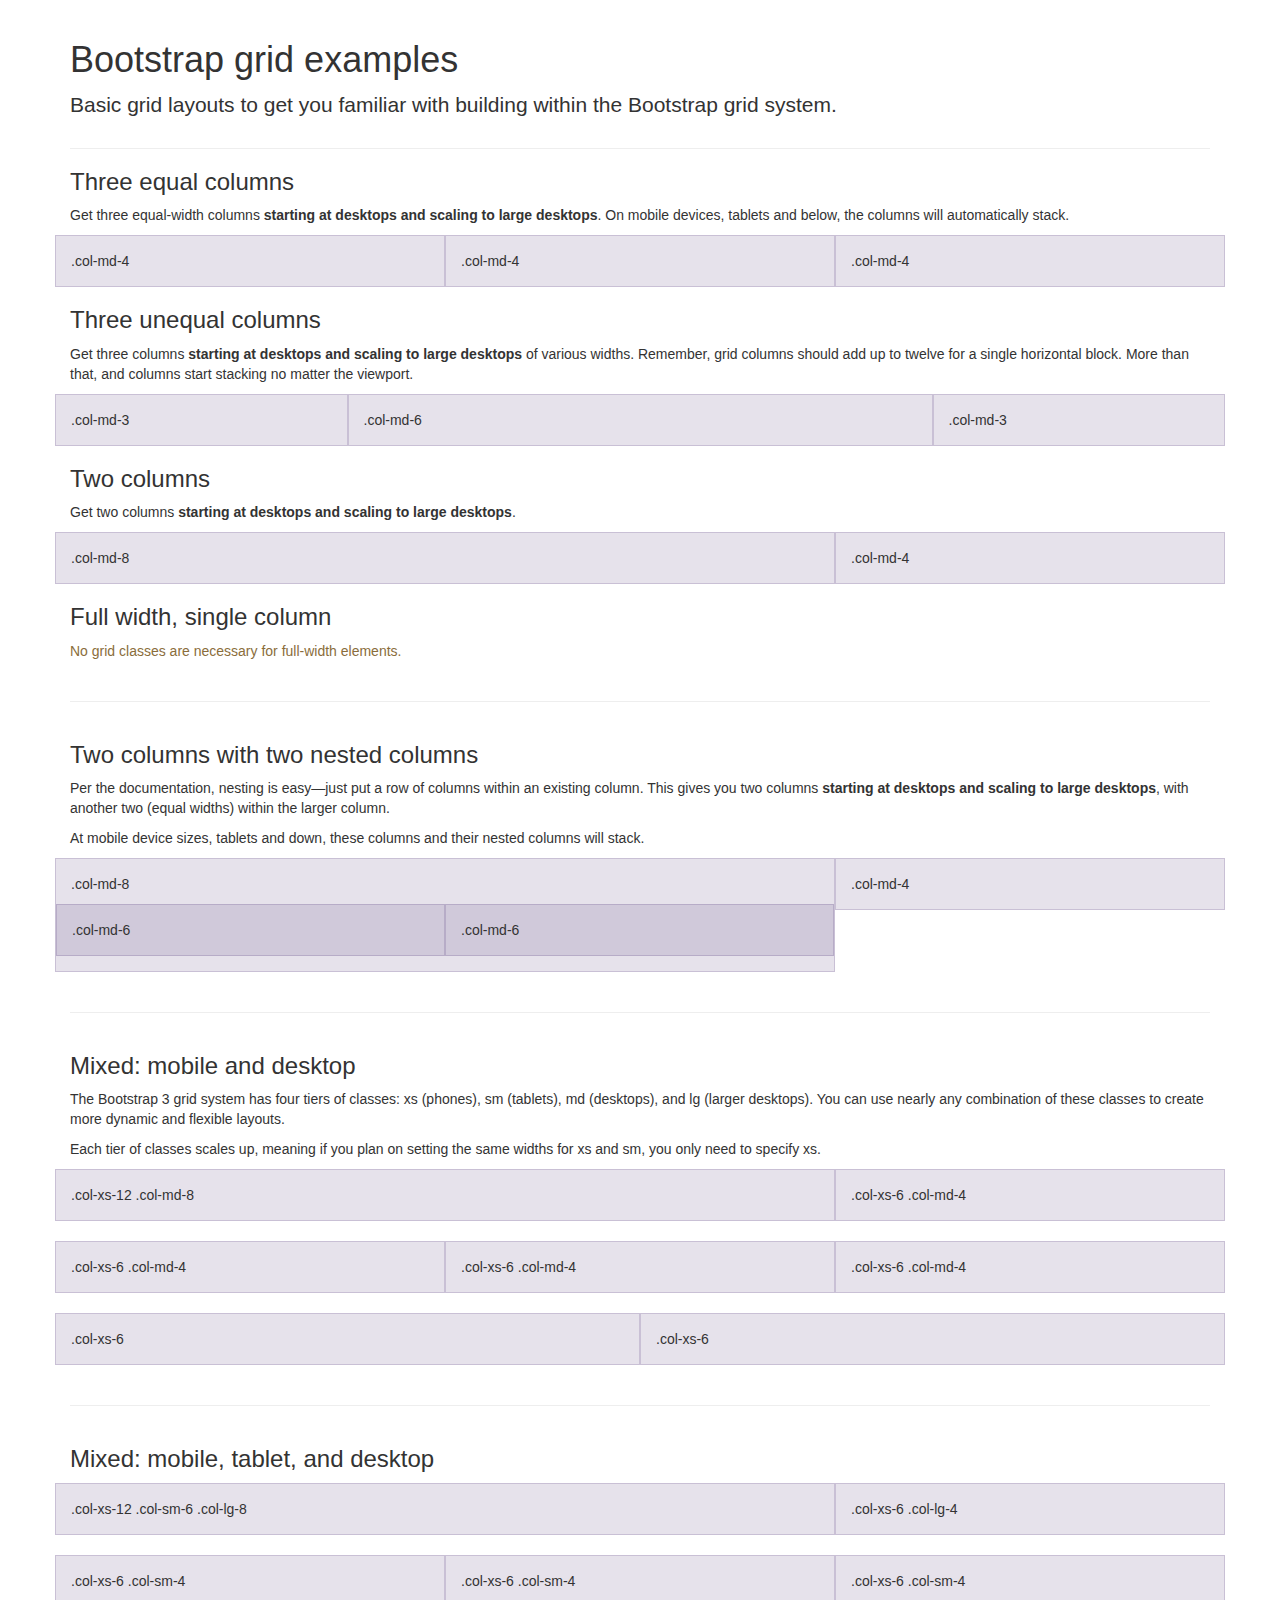
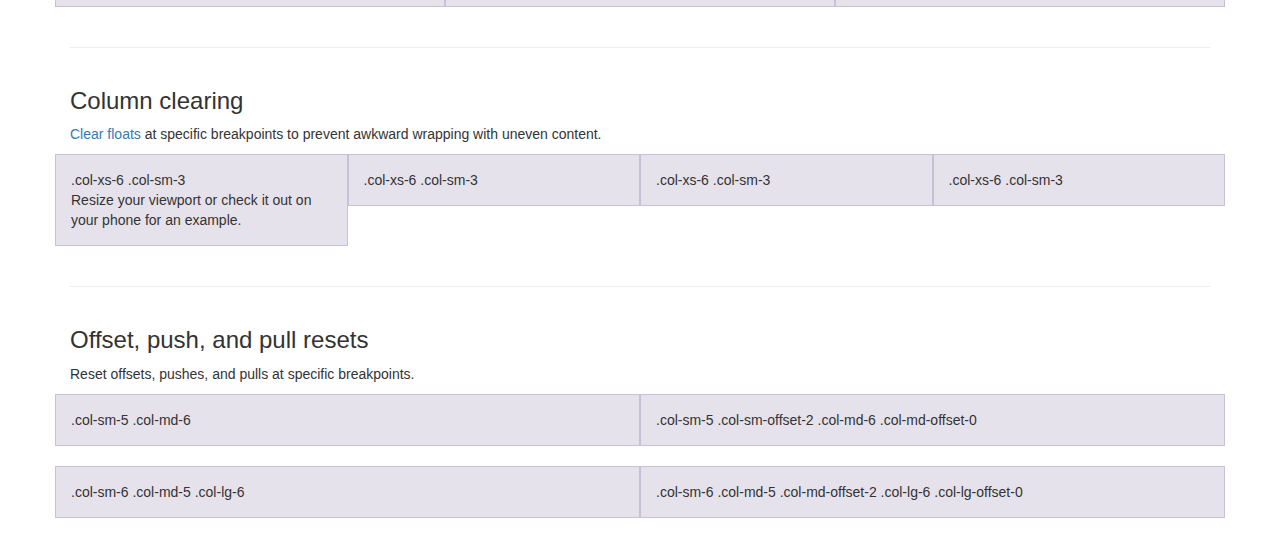
<file: bootstrap-3.3.7/docs/examples/grid/index.html>
<!DOCTYPE html>
<html lang="en">
  <head>
    <meta charset="utf-8">
    <meta http-equiv="X-UA-Compatible" content="IE=edge">
    <meta name="viewport" content="width=device-width, initial-scale=1">
    <!-- The above 3 meta tags *must* come first in the head; any other head content must come *after* these tags -->
    <meta name="description" content="">
    <meta name="author" content="">
    <link rel="icon" href="../../favicon.ico">

    <title>Grid Template for Bootstrap</title>

    <!-- Bootstrap core CSS -->
    <link href="../../dist/css/bootstrap.min.css" rel="stylesheet">

    <!-- IE10 viewport hack for Surface/desktop Windows 8 bug -->
    <link href="../../assets/css/ie10-viewport-bug-workaround.css" rel="stylesheet">

    <!-- Custom styles for this template -->
    <link href="grid.css" rel="stylesheet">

    <!-- Just for debugging purposes. Don't actually copy these 2 lines! -->
    <!--[if lt IE 9]><script src="../../assets/js/ie8-responsive-file-warning.js"></script><![endif]-->
    <script src="../../assets/js/ie-emulation-modes-warning.js"></script>

    <!-- HTML5 shim and Respond.js for IE8 support of HTML5 elements and media queries -->
    <!--[if lt IE 9]>
      <script src="https://oss.maxcdn.com/html5shiv/3.7.3/html5shiv.min.js"></script>
      <script src="https://oss.maxcdn.com/respond/1.4.2/respond.min.js"></script>
    <![endif]-->
  </head>

  <body>
    <div class="container">

      <div class="page-header">
        <h1>Bootstrap grid examples</h1>
        <p class="lead">Basic grid layouts to get you familiar with building within the Bootstrap grid system.</p>
      </div>

      <h3>Three equal columns</h3>
      <p>Get three equal-width columns <strong>starting at desktops and scaling to large desktops</strong>. On mobile devices, tablets and below, the columns will automatically stack.</p>
      <div class="row">
        <div class="col-md-4">.col-md-4</div>
        <div class="col-md-4">.col-md-4</div>
        <div class="col-md-4">.col-md-4</div>
      </div>

      <h3>Three unequal columns</h3>
      <p>Get three columns <strong>starting at desktops and scaling to large desktops</strong> of various widths. Remember, grid columns should add up to twelve for a single horizontal block. More than that, and columns start stacking no matter the viewport.</p>
      <div class="row">
        <div class="col-md-3">.col-md-3</div>
        <div class="col-md-6">.col-md-6</div>
        <div class="col-md-3">.col-md-3</div>
      </div>

      <h3>Two columns</h3>
      <p>Get two columns <strong>starting at desktops and scaling to large desktops</strong>.</p>
      <div class="row">
        <div class="col-md-8">.col-md-8</div>
        <div class="col-md-4">.col-md-4</div>
      </div>

      <h3>Full width, single column</h3>
      <p class="text-warning">No grid classes are necessary for full-width elements.</p>

      <hr>

      <h3>Two columns with two nested columns</h3>
      <p>Per the documentation, nesting is easy—just put a row of columns within an existing column. This gives you two columns <strong>starting at desktops and scaling to large desktops</strong>, with another two (equal widths) within the larger column.</p>
      <p>At mobile device sizes, tablets and down, these columns and their nested columns will stack.</p>
      <div class="row">
        <div class="col-md-8">
          .col-md-8
          <div class="row">
            <div class="col-md-6">.col-md-6</div>
            <div class="col-md-6">.col-md-6</div>
          </div>
        </div>
        <div class="col-md-4">.col-md-4</div>
      </div>

      <hr>

      <h3>Mixed: mobile and desktop</h3>
      <p>The Bootstrap 3 grid system has four tiers of classes: xs (phones), sm (tablets), md (desktops), and lg (larger desktops). You can use nearly any combination of these classes to create more dynamic and flexible layouts.</p>
      <p>Each tier of classes scales up, meaning if you plan on setting the same widths for xs and sm, you only need to specify xs.</p>
      <div class="row">
        <div class="col-xs-12 col-md-8">.col-xs-12 .col-md-8</div>
        <div class="col-xs-6 col-md-4">.col-xs-6 .col-md-4</div>
      </div>
      <div class="row">
        <div class="col-xs-6 col-md-4">.col-xs-6 .col-md-4</div>
        <div class="col-xs-6 col-md-4">.col-xs-6 .col-md-4</div>
        <div class="col-xs-6 col-md-4">.col-xs-6 .col-md-4</div>
      </div>
      <div class="row">
        <div class="col-xs-6">.col-xs-6</div>
        <div class="col-xs-6">.col-xs-6</div>
      </div>

      <hr>

      <h3>Mixed: mobile, tablet, and desktop</h3>
      <p></p>
      <div class="row">
        <div class="col-xs-12 col-sm-6 col-lg-8">.col-xs-12 .col-sm-6 .col-lg-8</div>
        <div class="col-xs-6 col-lg-4">.col-xs-6 .col-lg-4</div>
      </div>
      <div class="row">
        <div class="col-xs-6 col-sm-4">.col-xs-6 .col-sm-4</div>
        <div class="col-xs-6 col-sm-4">.col-xs-6 .col-sm-4</div>
        <div class="col-xs-6 col-sm-4">.col-xs-6 .col-sm-4</div>
      </div>

      <hr>

      <h3>Column clearing</h3>
      <p><a href="http://getbootstrap.com/css/#grid-responsive-resets">Clear floats</a> at specific breakpoints to prevent awkward wrapping with uneven content.</p>
      <div class="row">
        <div class="col-xs-6 col-sm-3">
          .col-xs-6 .col-sm-3
          <br>
          Resize your viewport or check it out on your phone for an example.
        </div>
        <div class="col-xs-6 col-sm-3">.col-xs-6 .col-sm-3</div>

        <!-- Add the extra clearfix for only the required viewport -->
        <div class="clearfix visible-xs"></div>

        <div class="col-xs-6 col-sm-3">.col-xs-6 .col-sm-3</div>
        <div class="col-xs-6 col-sm-3">.col-xs-6 .col-sm-3</div>
      </div>

      <hr>

      <h3>Offset, push, and pull resets</h3>
      <p>Reset offsets, pushes, and pulls at specific breakpoints.</p>
      <div class="row">
        <div class="col-sm-5 col-md-6">.col-sm-5 .col-md-6</div>
        <div class="col-sm-5 col-sm-offset-2 col-md-6 col-md-offset-0">.col-sm-5 .col-sm-offset-2 .col-md-6 .col-md-offset-0</div>
      </div>
      <div class="row">
        <div class="col-sm-6 col-md-5 col-lg-6">.col-sm-6 .col-md-5 .col-lg-6</div>
        <div class="col-sm-6 col-md-5 col-md-offset-2 col-lg-6 col-lg-offset-0">.col-sm-6 .col-md-5 .col-md-offset-2 .col-lg-6 .col-lg-offset-0</div>
      </div>


    </div> <!-- /container -->


    <!-- IE10 viewport hack for Surface/desktop Windows 8 bug -->
    <script src="../../assets/js/ie10-viewport-bug-workaround.js"></script>
  </body>
</html>
</file>
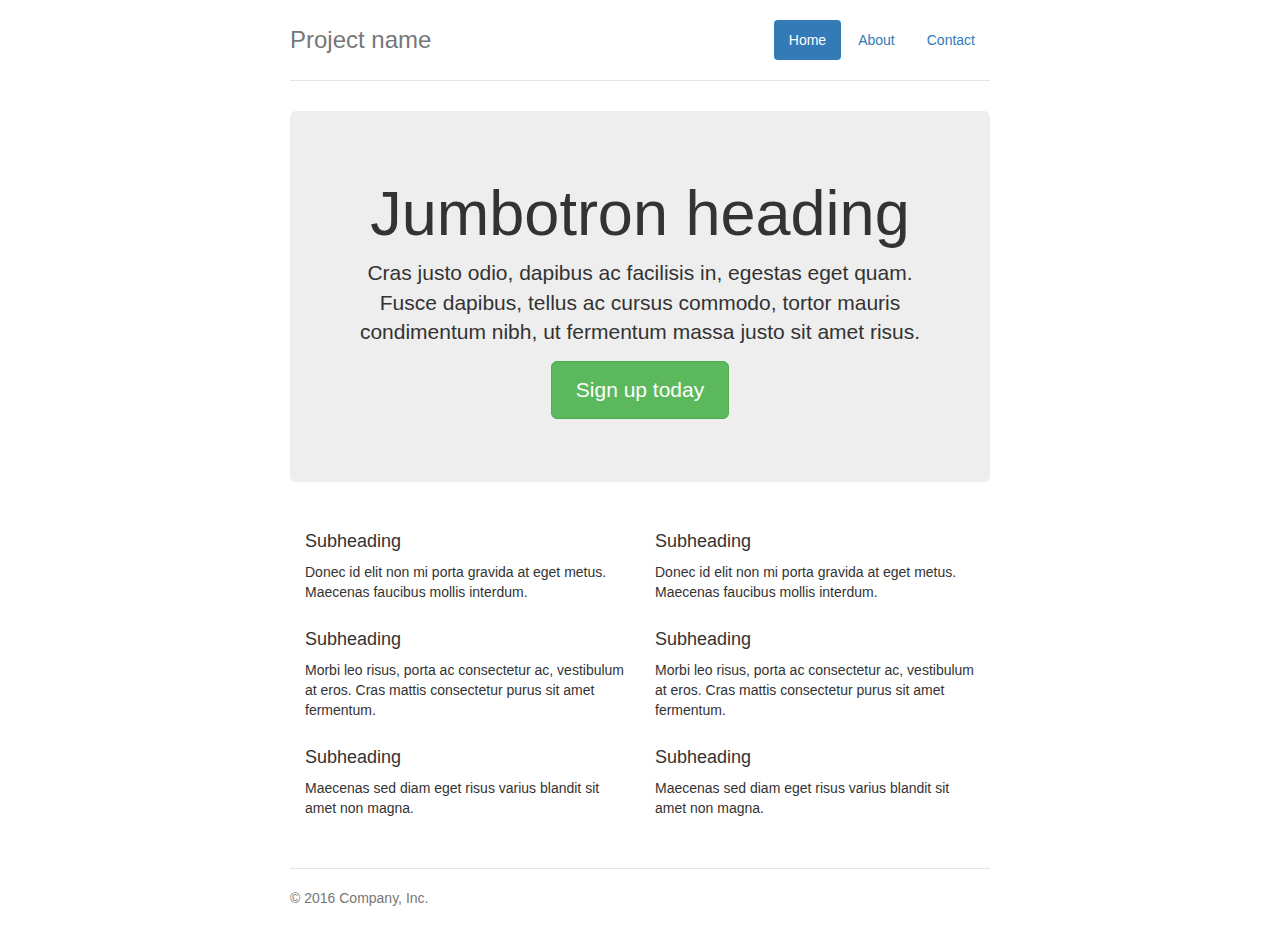
<file: bootstrap-3.3.7/docs/examples/jumbotron-narrow/index.html>
<!DOCTYPE html>
<html lang="en">
  <head>
    <meta charset="utf-8">
    <meta http-equiv="X-UA-Compatible" content="IE=edge">
    <meta name="viewport" content="width=device-width, initial-scale=1">
    <!-- The above 3 meta tags *must* come first in the head; any other head content must come *after* these tags -->
    <meta name="description" content="">
    <meta name="author" content="">
    <link rel="icon" href="../../favicon.ico">

    <title>Narrow Jumbotron Template for Bootstrap</title>

    <!-- Bootstrap core CSS -->
    <link href="../../dist/css/bootstrap.min.css" rel="stylesheet">

    <!-- IE10 viewport hack for Surface/desktop Windows 8 bug -->
    <link href="../../assets/css/ie10-viewport-bug-workaround.css" rel="stylesheet">

    <!-- Custom styles for this template -->
    <link href="jumbotron-narrow.css" rel="stylesheet">

    <!-- Just for debugging purposes. Don't actually copy these 2 lines! -->
    <!--[if lt IE 9]><script src="../../assets/js/ie8-responsive-file-warning.js"></script><![endif]-->
    <script src="../../assets/js/ie-emulation-modes-warning.js"></script>

    <!-- HTML5 shim and Respond.js for IE8 support of HTML5 elements and media queries -->
    <!--[if lt IE 9]>
      <script src="https://oss.maxcdn.com/html5shiv/3.7.3/html5shiv.min.js"></script>
      <script src="https://oss.maxcdn.com/respond/1.4.2/respond.min.js"></script>
    <![endif]-->
  </head>

  <body>

    <div class="container">
      <div class="header clearfix">
        <nav>
          <ul class="nav nav-pills pull-right">
            <li role="presentation" class="active"><a href="#">Home</a></li>
            <li role="presentation"><a href="#">About</a></li>
            <li role="presentation"><a href="#">Contact</a></li>
          </ul>
        </nav>
        <h3 class="text-muted">Project name</h3>
      </div>

      <div class="jumbotron">
        <h1>Jumbotron heading</h1>
        <p class="lead">Cras justo odio, dapibus ac facilisis in, egestas eget quam. Fusce dapibus, tellus ac cursus commodo, tortor mauris condimentum nibh, ut fermentum massa justo sit amet risus.</p>
        <p><a class="btn btn-lg btn-success" href="#" role="button">Sign up today</a></p>
      </div>

      <div class="row marketing">
        <div class="col-lg-6">
          <h4>Subheading</h4>
          <p>Donec id elit non mi porta gravida at eget metus. Maecenas faucibus mollis interdum.</p>

          <h4>Subheading</h4>
          <p>Morbi leo risus, porta ac consectetur ac, vestibulum at eros. Cras mattis consectetur purus sit amet fermentum.</p>

          <h4>Subheading</h4>
          <p>Maecenas sed diam eget risus varius blandit sit amet non magna.</p>
        </div>

        <div class="col-lg-6">
          <h4>Subheading</h4>
          <p>Donec id elit non mi porta gravida at eget metus. Maecenas faucibus mollis interdum.</p>

          <h4>Subheading</h4>
          <p>Morbi leo risus, porta ac consectetur ac, vestibulum at eros. Cras mattis consectetur purus sit amet fermentum.</p>

          <h4>Subheading</h4>
          <p>Maecenas sed diam eget risus varius blandit sit amet non magna.</p>
        </div>
      </div>

      <footer class="footer">
        <p>&copy; 2016 Company, Inc.</p>
      </footer>

    </div> <!-- /container -->


    <!-- IE10 viewport hack for Surface/desktop Windows 8 bug -->
    <script src="../../assets/js/ie10-viewport-bug-workaround.js"></script>
  </body>
</html>
</file>
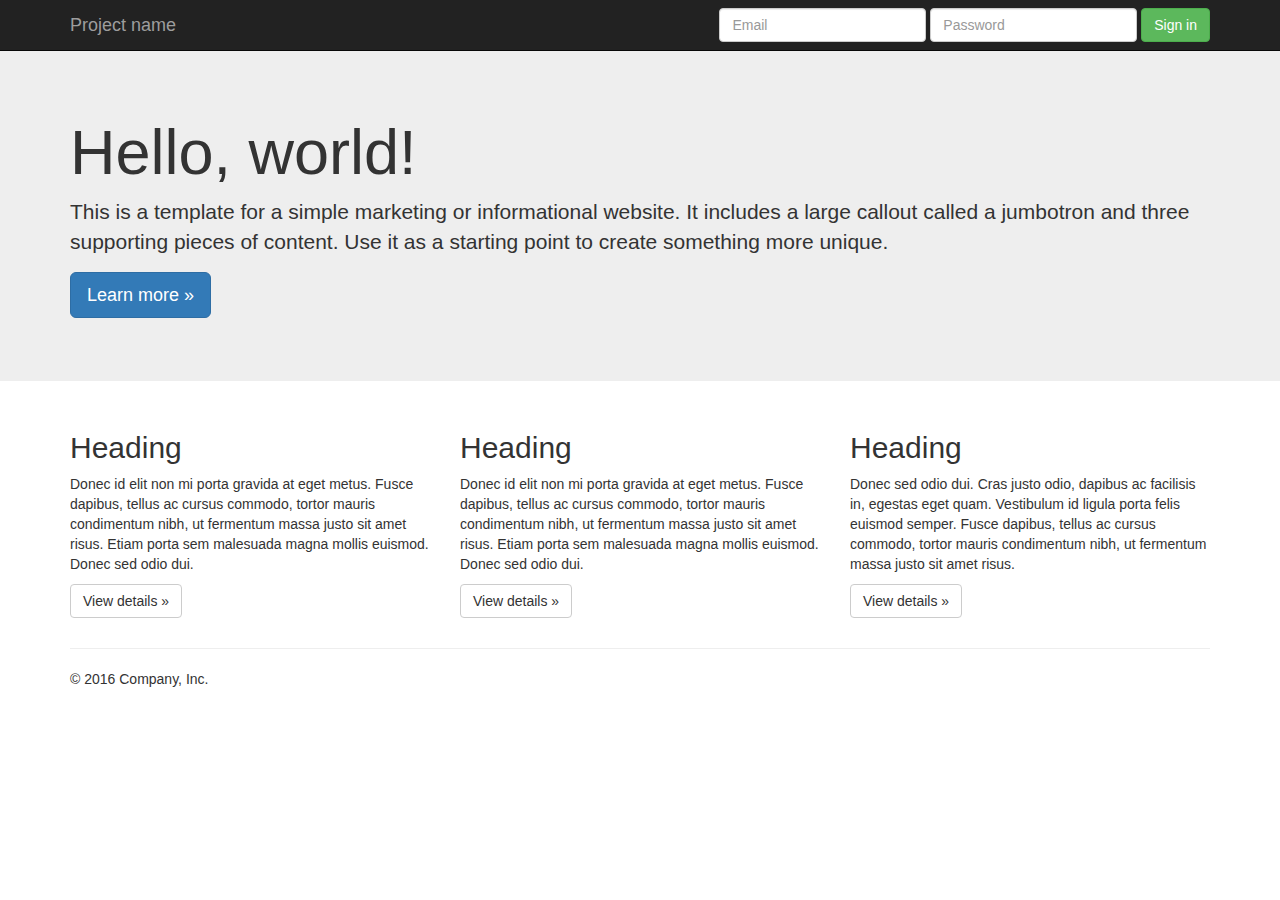
<file: bootstrap-3.3.7/docs/examples/jumbotron/index.html>
<!DOCTYPE html>
<html lang="en">
  <head>
    <meta charset="utf-8">
    <meta http-equiv="X-UA-Compatible" content="IE=edge">
    <meta name="viewport" content="width=device-width, initial-scale=1">
    <!-- The above 3 meta tags *must* come first in the head; any other head content must come *after* these tags -->
    <meta name="description" content="">
    <meta name="author" content="">
    <link rel="icon" href="../../favicon.ico">

    <title>Jumbotron Template for Bootstrap</title>

    <!-- Bootstrap core CSS -->
    <link href="../../dist/css/bootstrap.min.css" rel="stylesheet">

    <!-- IE10 viewport hack for Surface/desktop Windows 8 bug -->
    <link href="../../assets/css/ie10-viewport-bug-workaround.css" rel="stylesheet">

    <!-- Custom styles for this template -->
    <link href="jumbotron.css" rel="stylesheet">

    <!-- Just for debugging purposes. Don't actually copy these 2 lines! -->
    <!--[if lt IE 9]><script src="../../assets/js/ie8-responsive-file-warning.js"></script><![endif]-->
    <script src="../../assets/js/ie-emulation-modes-warning.js"></script>

    <!-- HTML5 shim and Respond.js for IE8 support of HTML5 elements and media queries -->
    <!--[if lt IE 9]>
      <script src="https://oss.maxcdn.com/html5shiv/3.7.3/html5shiv.min.js"></script>
      <script src="https://oss.maxcdn.com/respond/1.4.2/respond.min.js"></script>
    <![endif]-->
  </head>

  <body>

    <nav class="navbar navbar-inverse navbar-fixed-top">
      <div class="container">
        <div class="navbar-header">
          <button type="button" class="navbar-toggle collapsed" data-toggle="collapse" data-target="#navbar" aria-expanded="false" aria-controls="navbar">
            <span class="sr-only">Toggle navigation</span>
            <span class="icon-bar"></span>
            <span class="icon-bar"></span>
            <span class="icon-bar"></span>
          </button>
          <a class="navbar-brand" href="#">Project name</a>
        </div>
        <div id="navbar" class="navbar-collapse collapse">
          <form class="navbar-form navbar-right">
            <div class="form-group">
              <input type="text" placeholder="Email" class="form-control">
            </div>
            <div class="form-group">
              <input type="password" placeholder="Password" class="form-control">
            </div>
            <button type="submit" class="btn btn-success">Sign in</button>
          </form>
        </div><!--/.navbar-collapse -->
      </div>
    </nav>

    <!-- Main jumbotron for a primary marketing message or call to action -->
    <div class="jumbotron">
      <div class="container">
        <h1>Hello, world!</h1>
        <p>This is a template for a simple marketing or informational website. It includes a large callout called a jumbotron and three supporting pieces of content. Use it as a starting point to create something more unique.</p>
        <p><a class="btn btn-primary btn-lg" href="#" role="button">Learn more &raquo;</a></p>
      </div>
    </div>

    <div class="container">
      <!-- Example row of columns -->
      <div class="row">
        <div class="col-md-4">
          <h2>Heading</h2>
          <p>Donec id elit non mi porta gravida at eget metus. Fusce dapibus, tellus ac cursus commodo, tortor mauris condimentum nibh, ut fermentum massa justo sit amet risus. Etiam porta sem malesuada magna mollis euismod. Donec sed odio dui. </p>
          <p><a class="btn btn-default" href="#" role="button">View details &raquo;</a></p>
        </div>
        <div class="col-md-4">
          <h2>Heading</h2>
          <p>Donec id elit non mi porta gravida at eget metus. Fusce dapibus, tellus ac cursus commodo, tortor mauris condimentum nibh, ut fermentum massa justo sit amet risus. Etiam porta sem malesuada magna mollis euismod. Donec sed odio dui. </p>
          <p><a class="btn btn-default" href="#" role="button">View details &raquo;</a></p>
       </div>
        <div class="col-md-4">
          <h2>Heading</h2>
          <p>Donec sed odio dui. Cras justo odio, dapibus ac facilisis in, egestas eget quam. Vestibulum id ligula porta felis euismod semper. Fusce dapibus, tellus ac cursus commodo, tortor mauris condimentum nibh, ut fermentum massa justo sit amet risus.</p>
          <p><a class="btn btn-default" href="#" role="button">View details &raquo;</a></p>
        </div>
      </div>

      <hr>

      <footer>
        <p>&copy; 2016 Company, Inc.</p>
      </footer>
    </div> <!-- /container -->


    <!-- Bootstrap core JavaScript
    ================================================== -->
    <!-- Placed at the end of the document so the pages load faster -->
    <script src="https://ajax.googleapis.com/ajax/libs/jquery/1.12.4/jquery.min.js"></script>
    <script>window.jQuery || document.write('<script src="../../assets/js/vendor/jquery.min.js"><\/script>')</script>
    <script src="../../dist/js/bootstrap.min.js"></script>
    <!-- IE10 viewport hack for Surface/desktop Windows 8 bug -->
    <script src="../../assets/js/ie10-viewport-bug-workaround.js"></script>
  </body>
</html>
</file>
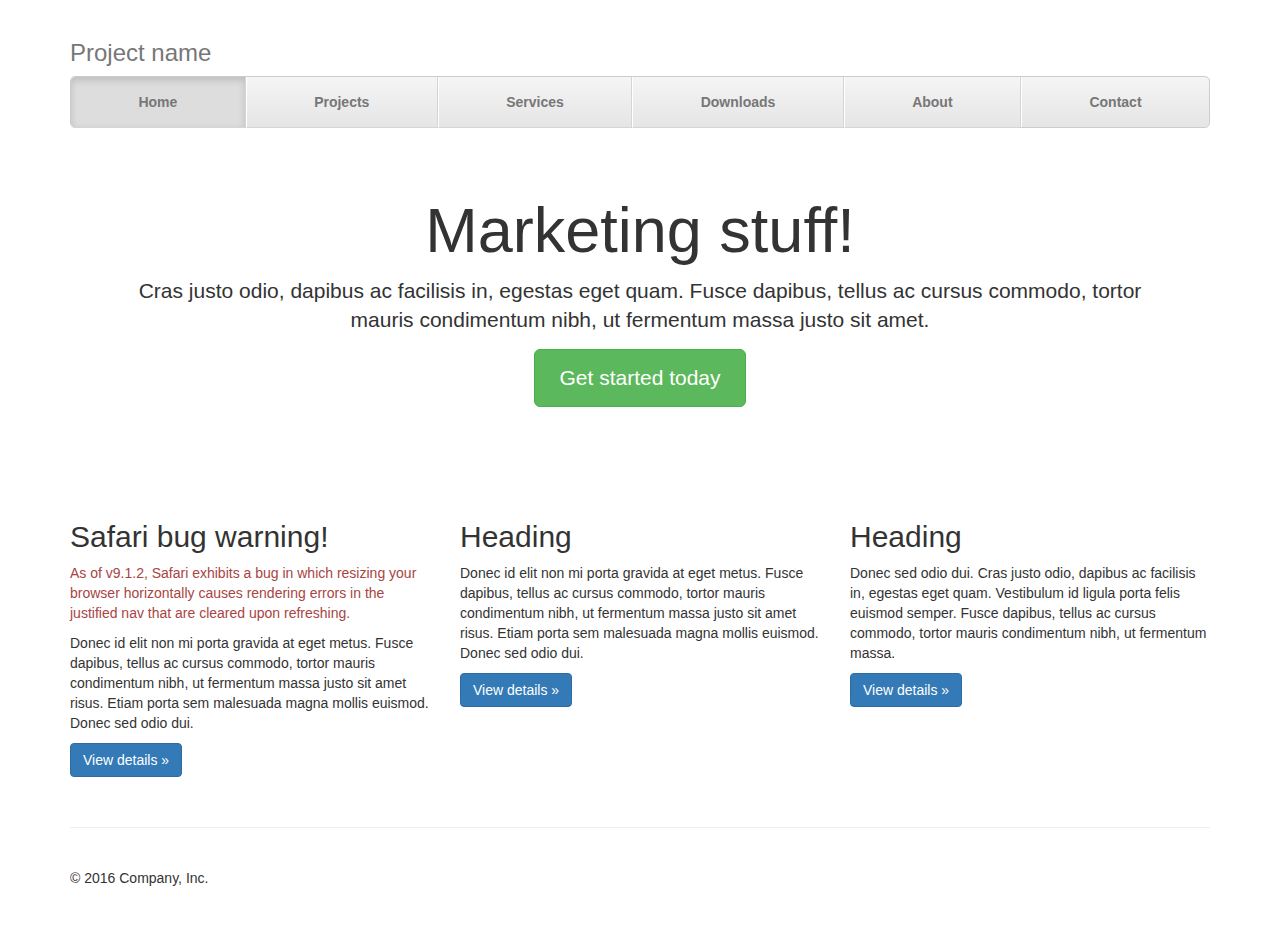
<file: bootstrap-3.3.7/docs/examples/justified-nav/index.html>
<!DOCTYPE html>
<html lang="en">
  <head>
    <meta charset="utf-8">
    <meta http-equiv="X-UA-Compatible" content="IE=edge">
    <meta name="viewport" content="width=device-width, initial-scale=1">
    <!-- The above 3 meta tags *must* come first in the head; any other head content must come *after* these tags -->
    <meta name="description" content="">
    <meta name="author" content="">
    <link rel="icon" href="../../favicon.ico">

    <title>Justified Nav Template for Bootstrap</title>

    <!-- Bootstrap core CSS -->
    <link href="../../dist/css/bootstrap.min.css" rel="stylesheet">

    <!-- IE10 viewport hack for Surface/desktop Windows 8 bug -->
    <link href="../../assets/css/ie10-viewport-bug-workaround.css" rel="stylesheet">

    <!-- Custom styles for this template -->
    <link href="justified-nav.css" rel="stylesheet">

    <!-- Just for debugging purposes. Don't actually copy these 2 lines! -->
    <!--[if lt IE 9]><script src="../../assets/js/ie8-responsive-file-warning.js"></script><![endif]-->
    <script src="../../assets/js/ie-emulation-modes-warning.js"></script>

    <!-- HTML5 shim and Respond.js for IE8 support of HTML5 elements and media queries -->
    <!--[if lt IE 9]>
      <script src="https://oss.maxcdn.com/html5shiv/3.7.3/html5shiv.min.js"></script>
      <script src="https://oss.maxcdn.com/respond/1.4.2/respond.min.js"></script>
    <![endif]-->
  </head>

  <body>

    <div class="container">

      <!-- The justified navigation menu is meant for single line per list item.
           Multiple lines will require custom code not provided by Bootstrap. -->
      <div class="masthead">
        <h3 class="text-muted">Project name</h3>
        <nav>
          <ul class="nav nav-justified">
            <li class="active"><a href="#">Home</a></li>
            <li><a href="#">Projects</a></li>
            <li><a href="#">Services</a></li>
            <li><a href="#">Downloads</a></li>
            <li><a href="#">About</a></li>
            <li><a href="#">Contact</a></li>
          </ul>
        </nav>
      </div>

      <!-- Jumbotron -->
      <div class="jumbotron">
        <h1>Marketing stuff!</h1>
        <p class="lead">Cras justo odio, dapibus ac facilisis in, egestas eget quam. Fusce dapibus, tellus ac cursus commodo, tortor mauris condimentum nibh, ut fermentum massa justo sit amet.</p>
        <p><a class="btn btn-lg btn-success" href="#" role="button">Get started today</a></p>
      </div>

      <!-- Example row of columns -->
      <div class="row">
        <div class="col-lg-4">
          <h2>Safari bug warning!</h2>
          <p class="text-danger">As of v9.1.2, Safari exhibits a bug in which resizing your browser horizontally causes rendering errors in the justified nav that are cleared upon refreshing.</p>
          <p>Donec id elit non mi porta gravida at eget metus. Fusce dapibus, tellus ac cursus commodo, tortor mauris condimentum nibh, ut fermentum massa justo sit amet risus. Etiam porta sem malesuada magna mollis euismod. Donec sed odio dui. </p>
          <p><a class="btn btn-primary" href="#" role="button">View details &raquo;</a></p>
        </div>
        <div class="col-lg-4">
          <h2>Heading</h2>
          <p>Donec id elit non mi porta gravida at eget metus. Fusce dapibus, tellus ac cursus commodo, tortor mauris condimentum nibh, ut fermentum massa justo sit amet risus. Etiam porta sem malesuada magna mollis euismod. Donec sed odio dui. </p>
          <p><a class="btn btn-primary" href="#" role="button">View details &raquo;</a></p>
       </div>
        <div class="col-lg-4">
          <h2>Heading</h2>
          <p>Donec sed odio dui. Cras justo odio, dapibus ac facilisis in, egestas eget quam. Vestibulum id ligula porta felis euismod semper. Fusce dapibus, tellus ac cursus commodo, tortor mauris condimentum nibh, ut fermentum massa.</p>
          <p><a class="btn btn-primary" href="#" role="button">View details &raquo;</a></p>
        </div>
      </div>

      <!-- Site footer -->
      <footer class="footer">
        <p>&copy; 2016 Company, Inc.</p>
      </footer>

    </div> <!-- /container -->


    <!-- IE10 viewport hack for Surface/desktop Windows 8 bug -->
    <script src="../../assets/js/ie10-viewport-bug-workaround.js"></script>
  </body>
</html>
</file>
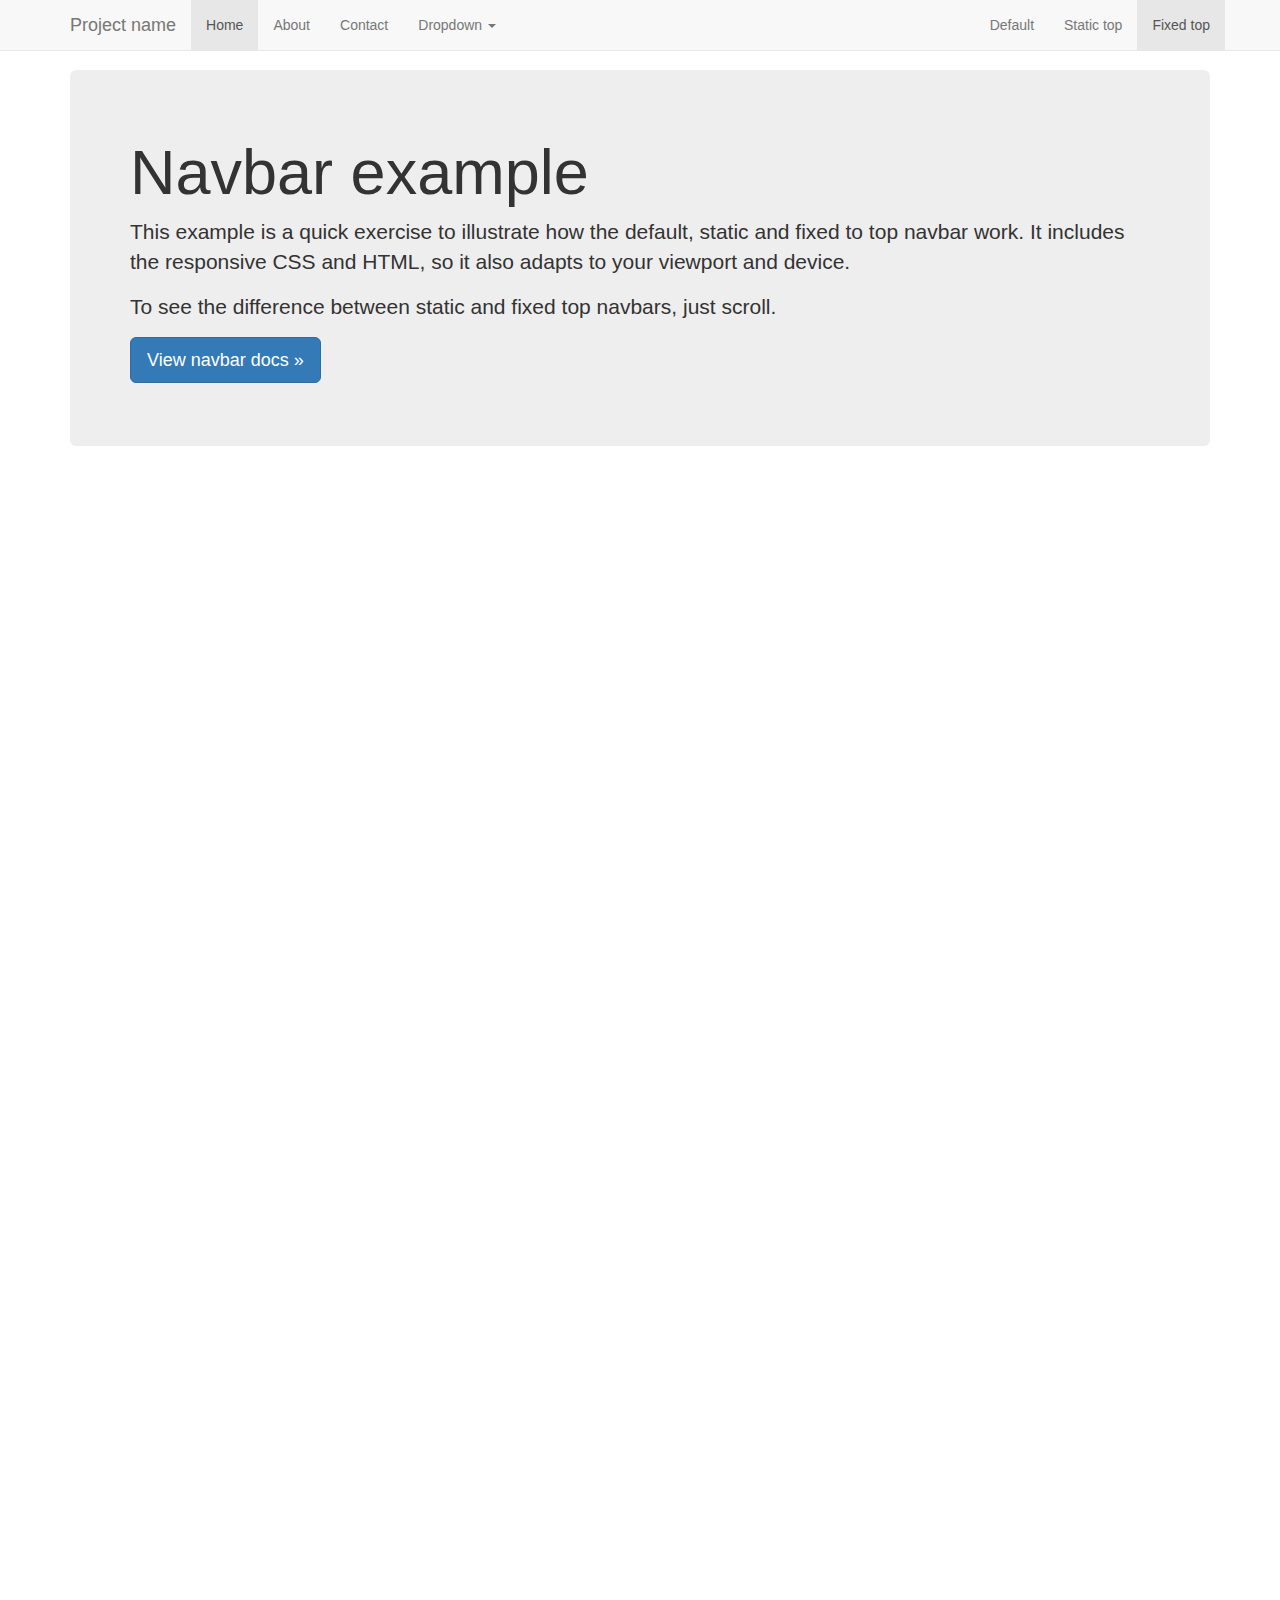
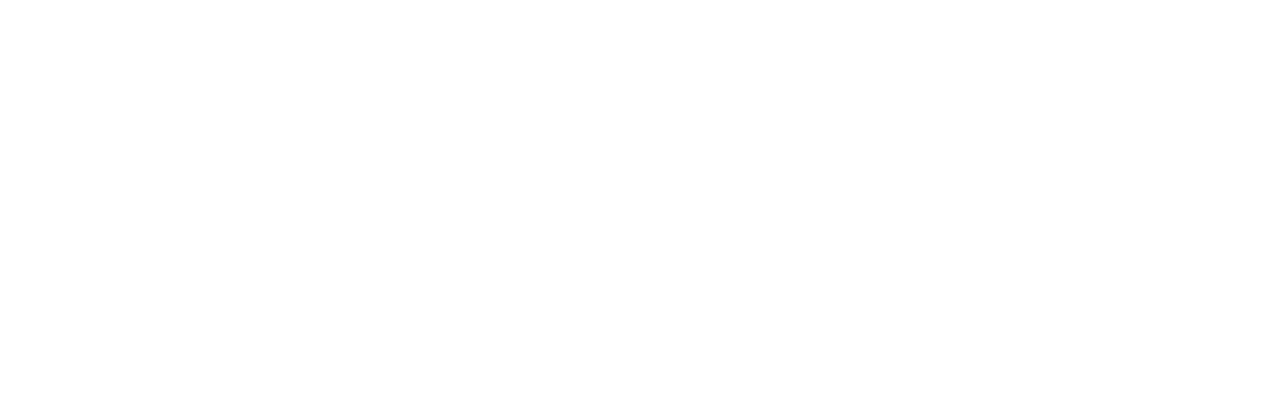
<file: bootstrap-3.3.7/docs/examples/navbar-fixed-top/index.html>
<!DOCTYPE html>
<html lang="en">
  <head>
    <meta charset="utf-8">
    <meta http-equiv="X-UA-Compatible" content="IE=edge">
    <meta name="viewport" content="width=device-width, initial-scale=1">
    <!-- The above 3 meta tags *must* come first in the head; any other head content must come *after* these tags -->
    <meta name="description" content="">
    <meta name="author" content="">
    <link rel="icon" href="../../favicon.ico">

    <title>Fixed Top Navbar Example for Bootstrap</title>

    <!-- Bootstrap core CSS -->
    <link href="../../dist/css/bootstrap.min.css" rel="stylesheet">

    <!-- IE10 viewport hack for Surface/desktop Windows 8 bug -->
    <link href="../../assets/css/ie10-viewport-bug-workaround.css" rel="stylesheet">

    <!-- Custom styles for this template -->
    <link href="navbar-fixed-top.css" rel="stylesheet">

    <!-- Just for debugging purposes. Don't actually copy these 2 lines! -->
    <!--[if lt IE 9]><script src="../../assets/js/ie8-responsive-file-warning.js"></script><![endif]-->
    <script src="../../assets/js/ie-emulation-modes-warning.js"></script>

    <!-- HTML5 shim and Respond.js for IE8 support of HTML5 elements and media queries -->
    <!--[if lt IE 9]>
      <script src="https://oss.maxcdn.com/html5shiv/3.7.3/html5shiv.min.js"></script>
      <script src="https://oss.maxcdn.com/respond/1.4.2/respond.min.js"></script>
    <![endif]-->
  </head>

  <body>

    <!-- Fixed navbar -->
    <nav class="navbar navbar-default navbar-fixed-top">
      <div class="container">
        <div class="navbar-header">
          <button type="button" class="navbar-toggle collapsed" data-toggle="collapse" data-target="#navbar" aria-expanded="false" aria-controls="navbar">
            <span class="sr-only">Toggle navigation</span>
            <span class="icon-bar"></span>
            <span class="icon-bar"></span>
            <span class="icon-bar"></span>
          </button>
          <a class="navbar-brand" href="#">Project name</a>
        </div>
        <div id="navbar" class="navbar-collapse collapse">
          <ul class="nav navbar-nav">
            <li class="active"><a href="#">Home</a></li>
            <li><a href="#about">About</a></li>
            <li><a href="#contact">Contact</a></li>
            <li class="dropdown">
              <a href="#" class="dropdown-toggle" data-toggle="dropdown" role="button" aria-haspopup="true" aria-expanded="false">Dropdown <span class="caret"></span></a>
              <ul class="dropdown-menu">
                <li><a href="#">Action</a></li>
                <li><a href="#">Another action</a></li>
                <li><a href="#">Something else here</a></li>
                <li role="separator" class="divider"></li>
                <li class="dropdown-header">Nav header</li>
                <li><a href="#">Separated link</a></li>
                <li><a href="#">One more separated link</a></li>
              </ul>
            </li>
          </ul>
          <ul class="nav navbar-nav navbar-right">
            <li><a href="../navbar/">Default</a></li>
            <li><a href="../navbar-static-top/">Static top</a></li>
            <li class="active"><a href="./">Fixed top <span class="sr-only">(current)</span></a></li>
          </ul>
        </div><!--/.nav-collapse -->
      </div>
    </nav>

    <div class="container">

      <!-- Main component for a primary marketing message or call to action -->
      <div class="jumbotron">
        <h1>Navbar example</h1>
        <p>This example is a quick exercise to illustrate how the default, static and fixed to top navbar work. It includes the responsive CSS and HTML, so it also adapts to your viewport and device.</p>
        <p>To see the difference between static and fixed top navbars, just scroll.</p>
        <p>
          <a class="btn btn-lg btn-primary" href="../../components/#navbar" role="button">View navbar docs &raquo;</a>
        </p>
      </div>

    </div> <!-- /container -->


    <!-- Bootstrap core JavaScript
    ================================================== -->
    <!-- Placed at the end of the document so the pages load faster -->
    <script src="https://ajax.googleapis.com/ajax/libs/jquery/1.12.4/jquery.min.js"></script>
    <script>window.jQuery || document.write('<script src="../../assets/js/vendor/jquery.min.js"><\/script>')</script>
    <script src="../../dist/js/bootstrap.min.js"></script>
    <!-- IE10 viewport hack for Surface/desktop Windows 8 bug -->
    <script src="../../assets/js/ie10-viewport-bug-workaround.js"></script>
  </body>
</html>
</file>
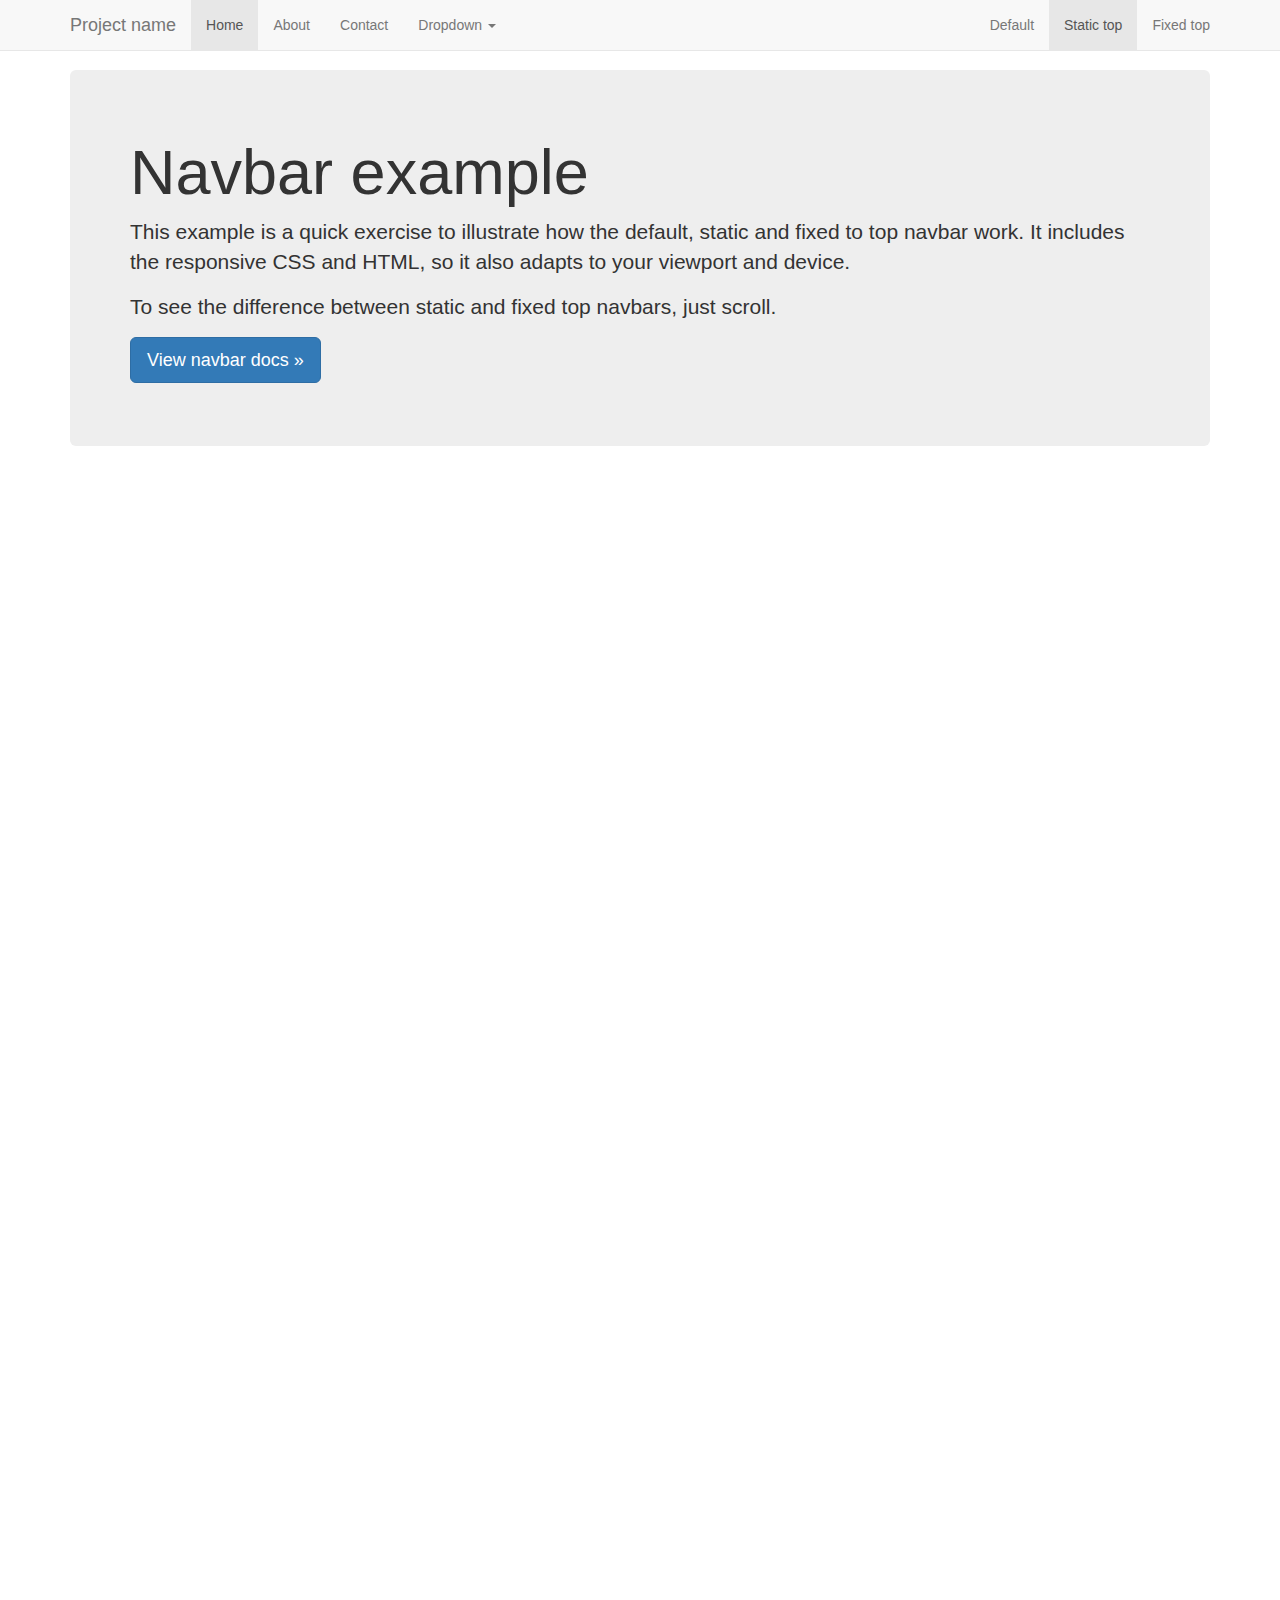
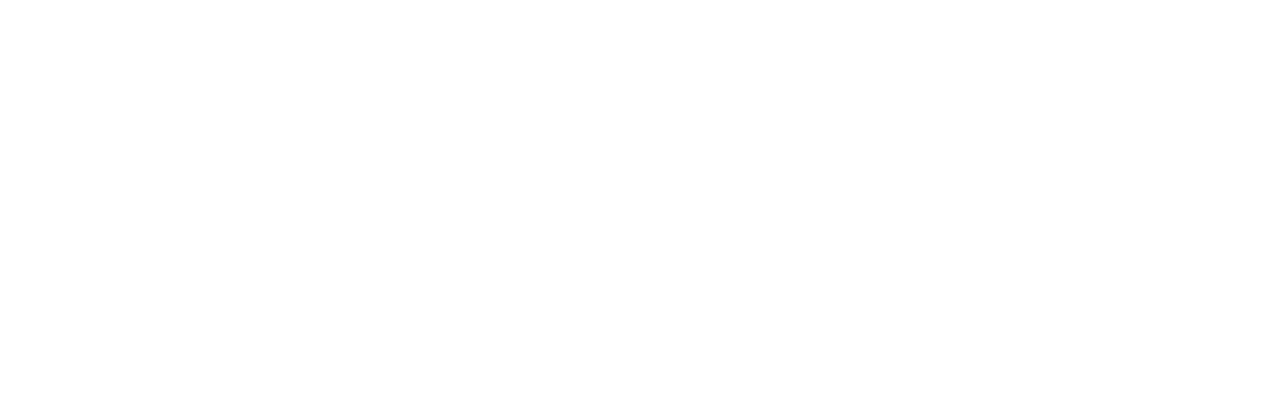
<file: bootstrap-3.3.7/docs/examples/navbar-static-top/index.html>
<!DOCTYPE html>
<html lang="en">
  <head>
    <meta charset="utf-8">
    <meta http-equiv="X-UA-Compatible" content="IE=edge">
    <meta name="viewport" content="width=device-width, initial-scale=1">
    <!-- The above 3 meta tags *must* come first in the head; any other head content must come *after* these tags -->
    <meta name="description" content="">
    <meta name="author" content="">
    <link rel="icon" href="../../favicon.ico">

    <title>Static Top Navbar Example for Bootstrap</title>

    <!-- Bootstrap core CSS -->
    <link href="../../dist/css/bootstrap.min.css" rel="stylesheet">

    <!-- IE10 viewport hack for Surface/desktop Windows 8 bug -->
    <link href="../../assets/css/ie10-viewport-bug-workaround.css" rel="stylesheet">

    <!-- Custom styles for this template -->
    <link href="navbar-static-top.css" rel="stylesheet">

    <!-- Just for debugging purposes. Don't actually copy these 2 lines! -->
    <!--[if lt IE 9]><script src="../../assets/js/ie8-responsive-file-warning.js"></script><![endif]-->
    <script src="../../assets/js/ie-emulation-modes-warning.js"></script>

    <!-- HTML5 shim and Respond.js for IE8 support of HTML5 elements and media queries -->
    <!--[if lt IE 9]>
      <script src="https://oss.maxcdn.com/html5shiv/3.7.3/html5shiv.min.js"></script>
      <script src="https://oss.maxcdn.com/respond/1.4.2/respond.min.js"></script>
    <![endif]-->
  </head>

  <body>

    <!-- Static navbar -->
    <nav class="navbar navbar-default navbar-static-top">
      <div class="container">
        <div class="navbar-header">
          <button type="button" class="navbar-toggle collapsed" data-toggle="collapse" data-target="#navbar" aria-expanded="false" aria-controls="navbar">
            <span class="sr-only">Toggle navigation</span>
            <span class="icon-bar"></span>
            <span class="icon-bar"></span>
            <span class="icon-bar"></span>
          </button>
          <a class="navbar-brand" href="#">Project name</a>
        </div>
        <div id="navbar" class="navbar-collapse collapse">
          <ul class="nav navbar-nav">
            <li class="active"><a href="#">Home</a></li>
            <li><a href="#about">About</a></li>
            <li><a href="#contact">Contact</a></li>
            <li class="dropdown">
              <a href="#" class="dropdown-toggle" data-toggle="dropdown" role="button" aria-haspopup="true" aria-expanded="false">Dropdown <span class="caret"></span></a>
              <ul class="dropdown-menu">
                <li><a href="#">Action</a></li>
                <li><a href="#">Another action</a></li>
                <li><a href="#">Something else here</a></li>
                <li role="separator" class="divider"></li>
                <li class="dropdown-header">Nav header</li>
                <li><a href="#">Separated link</a></li>
                <li><a href="#">One more separated link</a></li>
              </ul>
            </li>
          </ul>
          <ul class="nav navbar-nav navbar-right">
            <li><a href="../navbar/">Default</a></li>
            <li class="active"><a href="./">Static top <span class="sr-only">(current)</span></a></li>
            <li><a href="../navbar-fixed-top/">Fixed top</a></li>
          </ul>
        </div><!--/.nav-collapse -->
      </div>
    </nav>


    <div class="container">

      <!-- Main component for a primary marketing message or call to action -->
      <div class="jumbotron">
        <h1>Navbar example</h1>
        <p>This example is a quick exercise to illustrate how the default, static and fixed to top navbar work. It includes the responsive CSS and HTML, so it also adapts to your viewport and device.</p>
        <p>To see the difference between static and fixed top navbars, just scroll.</p>
        <p>
          <a class="btn btn-lg btn-primary" href="../../components/#navbar" role="button">View navbar docs &raquo;</a>
        </p>
      </div>

    </div> <!-- /container -->


    <!-- Bootstrap core JavaScript
    ================================================== -->
    <!-- Placed at the end of the document so the pages load faster -->
    <script src="https://ajax.googleapis.com/ajax/libs/jquery/1.12.4/jquery.min.js"></script>
    <script>window.jQuery || document.write('<script src="../../assets/js/vendor/jquery.min.js"><\/script>')</script>
    <script src="../../dist/js/bootstrap.min.js"></script>
    <!-- IE10 viewport hack for Surface/desktop Windows 8 bug -->
    <script src="../../assets/js/ie10-viewport-bug-workaround.js"></script>
  </body>
</html>
</file>
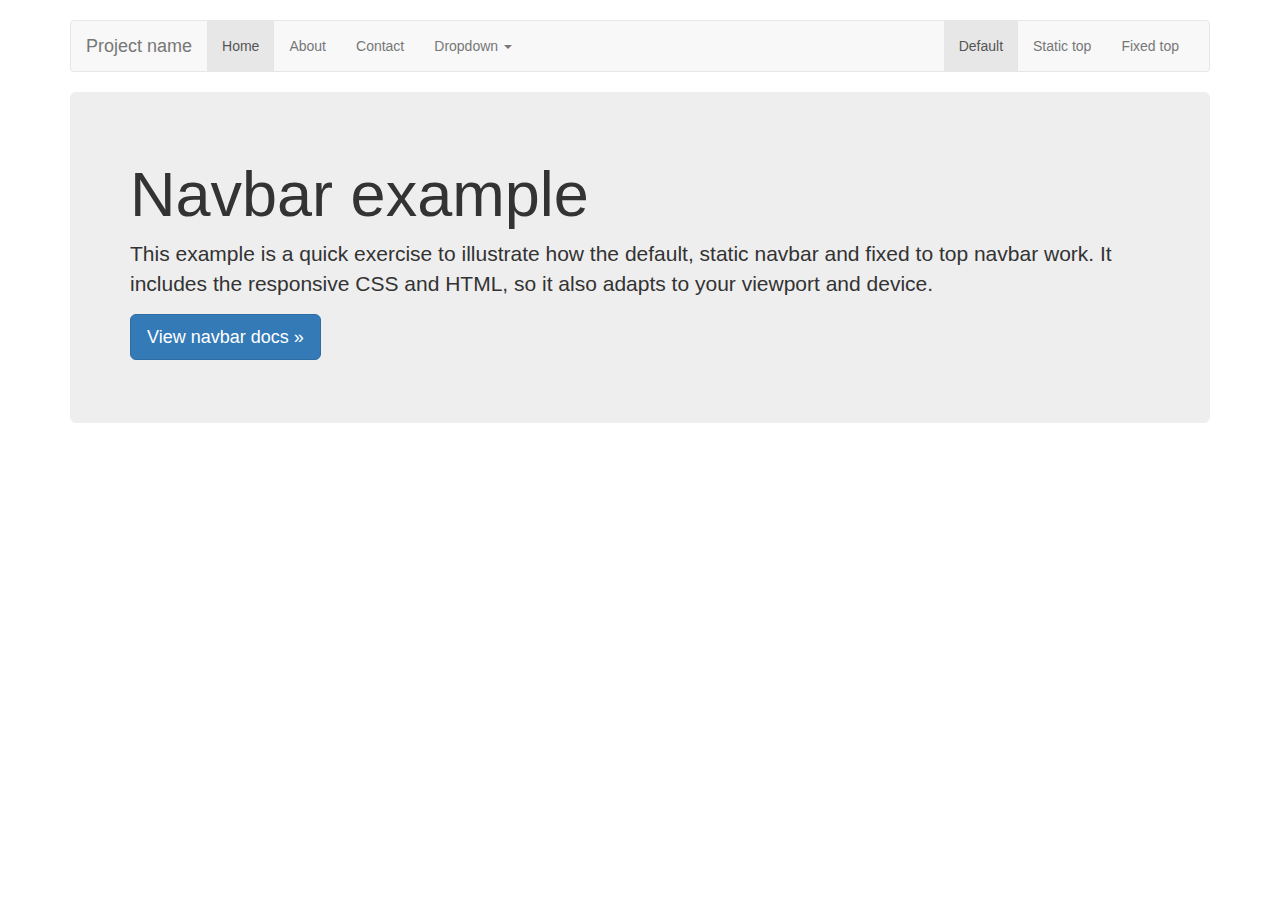
<file: bootstrap-3.3.7/docs/examples/navbar/index.html>
<!DOCTYPE html>
<html lang="en">
  <head>
    <meta charset="utf-8">
    <meta http-equiv="X-UA-Compatible" content="IE=edge">
    <meta name="viewport" content="width=device-width, initial-scale=1">
    <!-- The above 3 meta tags *must* come first in the head; any other head content must come *after* these tags -->
    <meta name="description" content="">
    <meta name="author" content="">
    <link rel="icon" href="../../favicon.ico">

    <title>Navbar Template for Bootstrap</title>

    <!-- Bootstrap core CSS -->
    <link href="../../dist/css/bootstrap.min.css" rel="stylesheet">

    <!-- IE10 viewport hack for Surface/desktop Windows 8 bug -->
    <link href="../../assets/css/ie10-viewport-bug-workaround.css" rel="stylesheet">

    <!-- Custom styles for this template -->
    <link href="navbar.css" rel="stylesheet">

    <!-- Just for debugging purposes. Don't actually copy these 2 lines! -->
    <!--[if lt IE 9]><script src="../../assets/js/ie8-responsive-file-warning.js"></script><![endif]-->
    <script src="../../assets/js/ie-emulation-modes-warning.js"></script>

    <!-- HTML5 shim and Respond.js for IE8 support of HTML5 elements and media queries -->
    <!--[if lt IE 9]>
      <script src="https://oss.maxcdn.com/html5shiv/3.7.3/html5shiv.min.js"></script>
      <script src="https://oss.maxcdn.com/respond/1.4.2/respond.min.js"></script>
    <![endif]-->
  </head>

  <body>

    <div class="container">

      <!-- Static navbar -->
      <nav class="navbar navbar-default">
        <div class="container-fluid">
          <div class="navbar-header">
            <button type="button" class="navbar-toggle collapsed" data-toggle="collapse" data-target="#navbar" aria-expanded="false" aria-controls="navbar">
              <span class="sr-only">Toggle navigation</span>
              <span class="icon-bar"></span>
              <span class="icon-bar"></span>
              <span class="icon-bar"></span>
            </button>
            <a class="navbar-brand" href="#">Project name</a>
          </div>
          <div id="navbar" class="navbar-collapse collapse">
            <ul class="nav navbar-nav">
              <li class="active"><a href="#">Home</a></li>
              <li><a href="#">About</a></li>
              <li><a href="#">Contact</a></li>
              <li class="dropdown">
                <a href="#" class="dropdown-toggle" data-toggle="dropdown" role="button" aria-haspopup="true" aria-expanded="false">Dropdown <span class="caret"></span></a>
                <ul class="dropdown-menu">
                  <li><a href="#">Action</a></li>
                  <li><a href="#">Another action</a></li>
                  <li><a href="#">Something else here</a></li>
                  <li role="separator" class="divider"></li>
                  <li class="dropdown-header">Nav header</li>
                  <li><a href="#">Separated link</a></li>
                  <li><a href="#">One more separated link</a></li>
                </ul>
              </li>
            </ul>
            <ul class="nav navbar-nav navbar-right">
              <li class="active"><a href="./">Default <span class="sr-only">(current)</span></a></li>
              <li><a href="../navbar-static-top/">Static top</a></li>
              <li><a href="../navbar-fixed-top/">Fixed top</a></li>
            </ul>
          </div><!--/.nav-collapse -->
        </div><!--/.container-fluid -->
      </nav>

      <!-- Main component for a primary marketing message or call to action -->
      <div class="jumbotron">
        <h1>Navbar example</h1>
        <p>This example is a quick exercise to illustrate how the default, static navbar and fixed to top navbar work. It includes the responsive CSS and HTML, so it also adapts to your viewport and device.</p>
        <p>
          <a class="btn btn-lg btn-primary" href="../../components/#navbar" role="button">View navbar docs &raquo;</a>
        </p>
      </div>

    </div> <!-- /container -->


    <!-- Bootstrap core JavaScript
    ================================================== -->
    <!-- Placed at the end of the document so the pages load faster -->
    <script src="https://ajax.googleapis.com/ajax/libs/jquery/1.12.4/jquery.min.js"></script>
    <script>window.jQuery || document.write('<script src="../../assets/js/vendor/jquery.min.js"><\/script>')</script>
    <script src="../../dist/js/bootstrap.min.js"></script>
    <!-- IE10 viewport hack for Surface/desktop Windows 8 bug -->
    <script src="../../assets/js/ie10-viewport-bug-workaround.js"></script>
  </body>
</html>
</file>
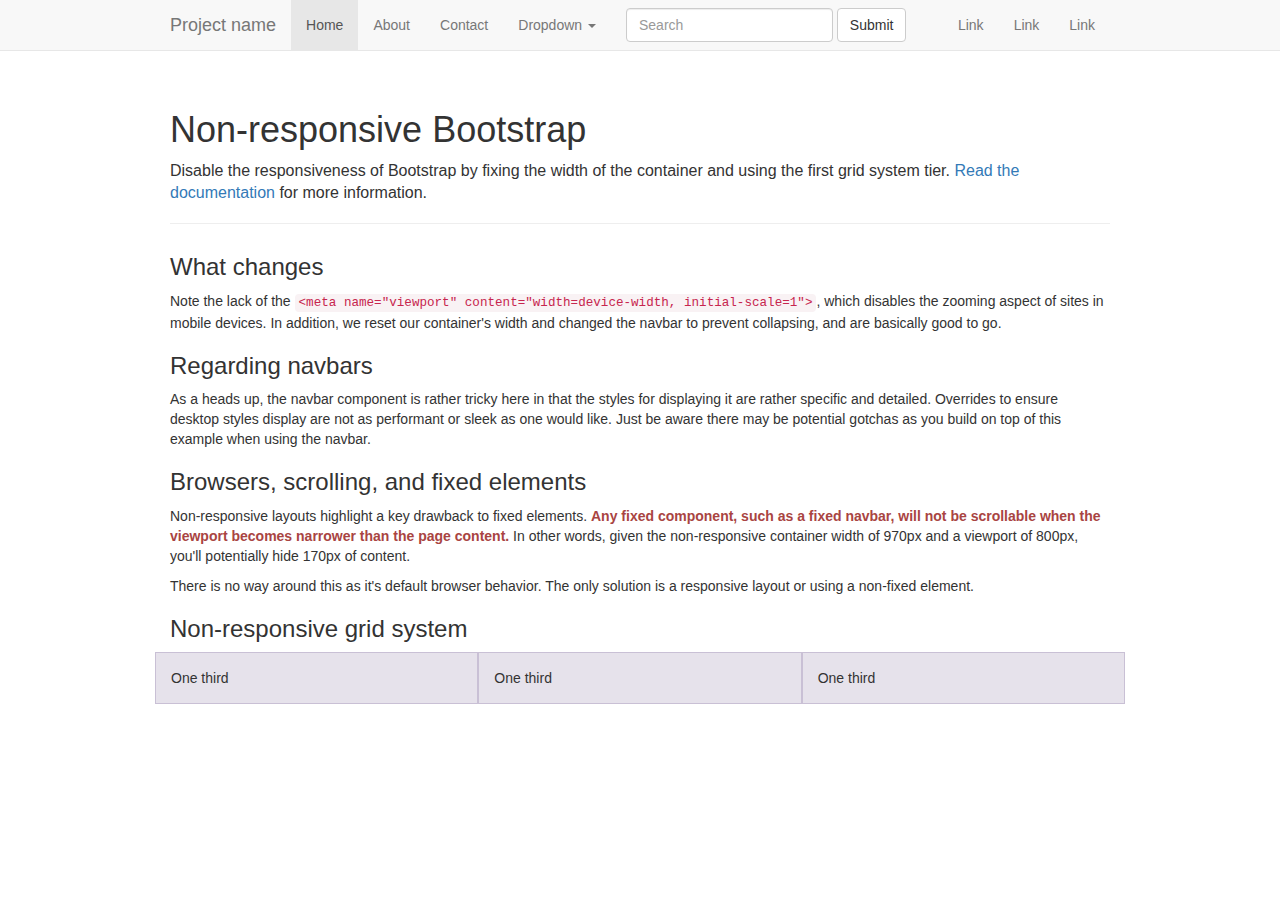
<file: bootstrap-3.3.7/docs/examples/non-responsive/index.html>
<!DOCTYPE html>
<html lang="en">
  <head>
    <meta charset="utf-8">
    <meta http-equiv="X-UA-Compatible" content="IE=edge">
    <!-- The above 2 meta tags *must* come first in the head; any other head content must come *after* these tags -->
    <meta name="description" content="">
    <meta name="author" content="">

    <!-- Note there is no responsive meta tag here -->

    <link rel="icon" href="../../favicon.ico">

    <title>Non-responsive Template for Bootstrap</title>

    <!-- Bootstrap core CSS -->
    <link href="../../dist/css/bootstrap.min.css" rel="stylesheet">

    <!-- IE10 viewport hack for Surface/desktop Windows 8 bug -->
    <link href="../../assets/css/ie10-viewport-bug-workaround.css" rel="stylesheet">

    <!-- Custom styles for this template -->
    <link href="non-responsive.css" rel="stylesheet">

    <!-- Just for debugging purposes. Don't actually copy these 2 lines! -->
    <!--[if lt IE 9]><script src="../../assets/js/ie8-responsive-file-warning.js"></script><![endif]-->
    <script src="../../assets/js/ie-emulation-modes-warning.js"></script>

    <!-- HTML5 shim and Respond.js for IE8 support of HTML5 elements and media queries -->
    <!--[if lt IE 9]>
      <script src="https://oss.maxcdn.com/html5shiv/3.7.3/html5shiv.min.js"></script>
      <script src="https://oss.maxcdn.com/respond/1.4.2/respond.min.js"></script>
    <![endif]-->
  </head>

  <body>

    <!-- Fixed navbar -->
    <nav class="navbar navbar-default navbar-fixed-top">
      <div class="container">
        <div class="navbar-header">
          <!-- The mobile navbar-toggle button can be safely removed since you do not need it in a non-responsive implementation -->
          <a class="navbar-brand" href="#">Project name</a>
        </div>
        <!-- Note that the .navbar-collapse and .collapse classes have been removed from the #navbar -->
        <div id="navbar">
          <ul class="nav navbar-nav">
            <li class="active"><a href="#">Home</a></li>
            <li><a href="#about">About</a></li>
            <li><a href="#contact">Contact</a></li>
            <li class="dropdown">
              <a href="#" class="dropdown-toggle" data-toggle="dropdown" role="button" aria-haspopup="true" aria-expanded="false">Dropdown <span class="caret"></span></a>
              <ul class="dropdown-menu">
                <li><a href="#">Action</a></li>
                <li><a href="#">Another action</a></li>
                <li><a href="#">Something else here</a></li>
                <li role="separator" class="divider"></li>
                <li class="dropdown-header">Nav header</li>
                <li><a href="#">Separated link</a></li>
                <li><a href="#">One more separated link</a></li>
              </ul>
            </li>
          </ul>
          <form class="navbar-form navbar-left">
            <div class="form-group">
              <input type="text" class="form-control" placeholder="Search">
            </div>
            <button type="submit" class="btn btn-default">Submit</button>
          </form>
          <ul class="nav navbar-nav navbar-right">
            <li><a href="#">Link</a></li>
            <li><a href="#">Link</a></li>
            <li><a href="#">Link</a></li>
          </ul>
        </div><!--/.nav-collapse -->
      </div>
    </nav>

    <div class="container">

      <div class="page-header">
        <h1>Non-responsive Bootstrap</h1>
        <p class="lead">Disable the responsiveness of Bootstrap by fixing the width of the container and using the first grid system tier. <a href="http://getbootstrap.com/getting-started/#disable-responsive">Read the documentation</a> for more information.</p>
      </div>

      <h3>What changes</h3>
      <p>Note the lack of the <code>&lt;meta name="viewport" content="width=device-width, initial-scale=1"&gt;</code>, which disables the zooming aspect of sites in mobile devices. In addition, we reset our container's width and changed the navbar to prevent collapsing, and are basically good to go.</p>

      <h3>Regarding navbars</h3>
      <p>As a heads up, the navbar component is rather tricky here in that the styles for displaying it are rather specific and detailed. Overrides to ensure desktop styles display are not as performant or sleek as one would like. Just be aware there may be potential gotchas as you build on top of this example when using the navbar.</p>

      <h3>Browsers, scrolling, and fixed elements</h3>
      <p>Non-responsive layouts highlight a key drawback to fixed elements. <strong class="text-danger">Any fixed component, such as a fixed navbar, will not be scrollable when the viewport becomes narrower than the page content.</strong> In other words, given the non-responsive container width of 970px and a viewport of 800px, you'll potentially hide 170px of content.</p>
      <p>There is no way around this as it's default browser behavior. The only solution is a responsive layout or using a non-fixed element.</p>

      <h3>Non-responsive grid system</h3>
      <div class="row">
        <div class="col-xs-4">One third</div>
        <div class="col-xs-4">One third</div>
        <div class="col-xs-4">One third</div>
      </div>

    </div> <!-- /container -->


    <!-- Bootstrap core JavaScript
    ================================================== -->
    <!-- Placed at the end of the document so the pages load faster -->
    <script src="https://ajax.googleapis.com/ajax/libs/jquery/1.12.4/jquery.min.js"></script>
    <script>window.jQuery || document.write('<script src="../../assets/js/vendor/jquery.min.js"><\/script>')</script>
    <script src="../../dist/js/bootstrap.min.js"></script>
    <!-- IE10 viewport hack for Surface/desktop Windows 8 bug -->
    <script src="../../assets/js/ie10-viewport-bug-workaround.js"></script>
  </body>
</html>
</file>
<file: css/common.css>
/* header开始 */

.left {
    float: left;
}


/* 导航栏布局 */

.logo {
    width: 60px;
    height: 55px;
}

.header-title h3 {
    display: inline-block;
    font-size: 20px;
}

.timeshow {
    width: 250px;
    height: 60px;
    line-height: 65px;
    font-size: 14px;
}


/* 导航栏布局结束 */

.header-login {
    height: 60px;
    width: 200px;
}

.header-login ul li {
    float: left;
    height: 60px;
    line-height: 60px;
    font-size: 16px;
    padding: 0 20px;
}


/* header结束 */


/* footer开始 */

.footer {
    width: 100%;
    background-color: rgb(27, 28, 29);
}

.footer-desc {
    width: 300px;
    margin: 0 auto;
    height: 35px;
    line-height: 35px;
    font-size: 14px;
    color: #fff;
}


/* footer结束 */
</file>
<file: css/initialize.css>
* {
    margin: 0;
    padding: 0;
    box-sizing: border-box;
}

em,
i {
    font-style: normal;
}

li {
    list-style: none;
}

img {
    /* 照顾低版本浏览器，图片外面包含了链接会有边框的问题 */
    border: 0;
    /* 取消图片底侧有空白缝隙的问题 */
    vertical-align: middle;
}

button {
    /* 当我们鼠标经过button按钮的时候鼠标变小手 */
    cursor: pointer;
}

a {
    color: #666;
    text-decoration: none;
}

a:hover {
    color: #c81623;
    text-decoration: none;
}

a:visited {
    text-decoration: none;
}

button,
input {
    font-family: Microsoft YaHei, Heiti SC, tahoma, arial, Hiragino Sans GB, "\5B8B\4F53", sans-serif
}

body {
    /* 抗锯齿性 让文字显示的更加清晰 */
    -webkit-font-smoothing: antialiased;
    background-color: #fff;
    font: 12px/1.5 Microsoft YaHei, Heiti SC, tahoma, arial, Hiragino Sans GB, "\5B8B\4F53", sans-serif;
    color: #666;
}

.hide,
.none {
    display: none;
}


/* 清除浮动 */

.clearfix:after {
    visibility: hidden;
    clear: both;
    display: block;
    content: ".";
    height: 0;
}

.clearfix {
    *zoom: 1;
}
</file>
<file: css/index.css>
.nav {
    overflow: hidden;
    /* margin-top: 75px; */
    width: 100%;
    height: 557px;
    padding-top: 70px;
    background: url('../uploads/bgc.jpg') no-repeat;
    background-size: 1400px 557px;
}

.nav-list {
    width: 750px;
    margin-left: 375px;
}

.nav-list ul li {
    float: left;
    padding: 0 30px;
    margin-bottom: 30px;
}

.nav-list ul li a {
    display: block;
    height: 128px;
    width: 128px;
    border: 1px solid #ccc;
    border-radius: 50%;
    transition: all .2s ease;
    /* background-color: pink; */
}

.nav-list ul li a:hover {
    transform: scale(1.1);
}

.nav-list ul li span {
    display: block;
    width: 128px;
    height: 20px;
    line-height: 20px;
    text-align: center;
    color: #fff;
    font-size: 18px;
    margin-top: 10px;
}

.nav-list ul li a img {
    height: 128px;
    width: 128px;
    border-radius: 50%;
}
</file>
<file: bootstrap-3.3.7/docs/examples/blog/blog.css>
/*
 * Globals
 */

body {
  font-family: Georgia, "Times New Roman", Times, serif;
  color: #555;
}

h1, .h1,
h2, .h2,
h3, .h3,
h4, .h4,
h5, .h5,
h6, .h6 {
  margin-top: 0;
  font-family: "Helvetica Neue", Helvetica, Arial, sans-serif;
  font-weight: normal;
  color: #333;
}


/*
 * Override Bootstrap's default container.
 */

@media (min-width: 1200px) {
  .container {
    width: 970px;
  }
}


/*
 * Masthead for nav
 */

.blog-masthead {
  background-color: #428bca;
  -webkit-box-shadow: inset 0 -2px 5px rgba(0,0,0,.1);
          box-shadow: inset 0 -2px 5px rgba(0,0,0,.1);
}

/* Nav links */
.blog-nav-item {
  position: relative;
  display: inline-block;
  padding: 10px;
  font-weight: 500;
  color: #cdddeb;
}
.blog-nav-item:hover,
.blog-nav-item:focus {
  color: #fff;
  text-decoration: none;
}

/* Active state gets a caret at the bottom */
.blog-nav .active {
  color: #fff;
}
.blog-nav .active:after {
  position: absolute;
  bottom: 0;
  left: 50%;
  width: 0;
  height: 0;
  margin-left: -5px;
  vertical-align: middle;
  content: " ";
  border-right: 5px solid transparent;
  border-bottom: 5px solid;
  border-left: 5px solid transparent;
}


/*
 * Blog name and description
 */

.blog-header {
  padding-top: 20px;
  padding-bottom: 20px;
}
.blog-title {
  margin-top: 30px;
  margin-bottom: 0;
  font-size: 60px;
  font-weight: normal;
}
.blog-description {
  font-size: 20px;
  color: #999;
}


/*
 * Main column and sidebar layout
 */

.blog-main {
  font-size: 18px;
  line-height: 1.5;
}

/* Sidebar modules for boxing content */
.sidebar-module {
  padding: 15px;
  margin: 0 -15px 15px;
}
.sidebar-module-inset {
  padding: 15px;
  background-color: #f5f5f5;
  border-radius: 4px;
}
.sidebar-module-inset p:last-child,
.sidebar-module-inset ul:last-child,
.sidebar-module-inset ol:last-child {
  margin-bottom: 0;
}


/* Pagination */
.pager {
  margin-bottom: 60px;
  text-align: left;
}
.pager > li > a {
  width: 140px;
  padding: 10px 20px;
  text-align: center;
  border-radius: 30px;
}


/*
 * Blog posts
 */

.blog-post {
  margin-bottom: 60px;
}
.blog-post-title {
  margin-bottom: 5px;
  font-size: 40px;
}
.blog-post-meta {
  margin-bottom: 20px;
  color: #999;
}


/*
 * Footer
 */

.blog-footer {
  padding: 40px 0;
  color: #999;
  text-align: center;
  background-color: #f9f9f9;
  border-top: 1px solid #e5e5e5;
}
.blog-footer p:last-child {
  margin-bottom: 0;
}
</file>
<file: bootstrap-3.3.7/docs/examples/carousel/carousel.css>
/* GLOBAL STYLES
-------------------------------------------------- */
/* Padding below the footer and lighter body text */

body {
  padding-bottom: 40px;
  color: #5a5a5a;
}


/* CUSTOMIZE THE NAVBAR
-------------------------------------------------- */

/* Special class on .container surrounding .navbar, used for positioning it into place. */
.navbar-wrapper {
  position: absolute;
  top: 0;
  right: 0;
  left: 0;
  z-index: 20;
}

/* Flip around the padding for proper display in narrow viewports */
.navbar-wrapper > .container {
  padding-right: 0;
  padding-left: 0;
}
.navbar-wrapper .navbar {
  padding-right: 15px;
  padding-left: 15px;
}
.navbar-wrapper .navbar .container {
  width: auto;
}


/* CUSTOMIZE THE CAROUSEL
-------------------------------------------------- */

/* Carousel base class */
.carousel {
  height: 500px;
  margin-bottom: 60px;
}
/* Since positioning the image, we need to help out the caption */
.carousel-caption {
  z-index: 10;
}

/* Declare heights because of positioning of img element */
.carousel .item {
  height: 500px;
  background-color: #777;
}
.carousel-inner > .item > img {
  position: absolute;
  top: 0;
  left: 0;
  min-width: 100%;
  height: 500px;
}


/* MARKETING CONTENT
-------------------------------------------------- */

/* Center align the text within the three columns below the carousel */
.marketing .col-lg-4 {
  margin-bottom: 20px;
  text-align: center;
}
.marketing h2 {
  font-weight: normal;
}
.marketing .col-lg-4 p {
  margin-right: 10px;
  margin-left: 10px;
}


/* Featurettes
------------------------- */

.featurette-divider {
  margin: 80px 0; /* Space out the Bootstrap <hr> more */
}

/* Thin out the marketing headings */
.featurette-heading {
  font-weight: 300;
  line-height: 1;
  letter-spacing: -1px;
}


/* RESPONSIVE CSS
-------------------------------------------------- */

@media (min-width: 768px) {
  /* Navbar positioning foo */
  .navbar-wrapper {
    margin-top: 20px;
  }
  .navbar-wrapper .container {
    padding-right: 15px;
    padding-left: 15px;
  }
  .navbar-wrapper .navbar {
    padding-right: 0;
    padding-left: 0;
  }

  /* The navbar becomes detached from the top, so we round the corners */
  .navbar-wrapper .navbar {
    border-radius: 4px;
  }

  /* Bump up size of carousel content */
  .carousel-caption p {
    margin-bottom: 20px;
    font-size: 21px;
    line-height: 1.4;
  }

  .featurette-heading {
    font-size: 50px;
  }
}

@media (min-width: 992px) {
  .featurette-heading {
    margin-top: 120px;
  }
}
</file>
<file: bootstrap-3.3.7/docs/examples/cover/cover.css>
/*
 * Globals
 */

/* Links */
a,
a:focus,
a:hover {
  color: #fff;
}

/* Custom default button */
.btn-default,
.btn-default:hover,
.btn-default:focus {
  color: #333;
  text-shadow: none; /* Prevent inheritance from `body` */
  background-color: #fff;
  border: 1px solid #fff;
}


/*
 * Base structure
 */

html,
body {
  height: 100%;
  background-color: #333;
}
body {
  color: #fff;
  text-align: center;
  text-shadow: 0 1px 3px rgba(0,0,0,.5);
}

/* Extra markup and styles for table-esque vertical and horizontal centering */
.site-wrapper {
  display: table;
  width: 100%;
  height: 100%; /* For at least Firefox */
  min-height: 100%;
  -webkit-box-shadow: inset 0 0 100px rgba(0,0,0,.5);
          box-shadow: inset 0 0 100px rgba(0,0,0,.5);
}
.site-wrapper-inner {
  display: table-cell;
  vertical-align: top;
}
.cover-container {
  margin-right: auto;
  margin-left: auto;
}

/* Padding for spacing */
.inner {
  padding: 30px;
}


/*
 * Header
 */
.masthead-brand {
  margin-top: 10px;
  margin-bottom: 10px;
}

.masthead-nav > li {
  display: inline-block;
}
.masthead-nav > li + li {
  margin-left: 20px;
}
.masthead-nav > li > a {
  padding-right: 0;
  padding-left: 0;
  font-size: 16px;
  font-weight: bold;
  color: #fff; /* IE8 proofing */
  color: rgba(255,255,255,.75);
  border-bottom: 2px solid transparent;
}
.masthead-nav > li > a:hover,
.masthead-nav > li > a:focus {
  background-color: transparent;
  border-bottom-color: #a9a9a9;
  border-bottom-color: rgba(255,255,255,.25);
}
.masthead-nav > .active > a,
.masthead-nav > .active > a:hover,
.masthead-nav > .active > a:focus {
  color: #fff;
  border-bottom-color: #fff;
}

@media (min-width: 768px) {
  .masthead-brand {
    float: left;
  }
  .masthead-nav {
    float: right;
  }
}


/*
 * Cover
 */

.cover {
  padding: 0 20px;
}
.cover .btn-lg {
  padding: 10px 20px;
  font-weight: bold;
}


/*
 * Footer
 */

.mastfoot {
  color: #999; /* IE8 proofing */
  color: rgba(255,255,255,.5);
}


/*
 * Affix and center
 */

@media (min-width: 768px) {
  /* Pull out the header and footer */
  .masthead {
    position: fixed;
    top: 0;
  }
  .mastfoot {
    position: fixed;
    bottom: 0;
  }
  /* Start the vertical centering */
  .site-wrapper-inner {
    vertical-align: middle;
  }
  /* Handle the widths */
  .masthead,
  .mastfoot,
  .cover-container {
    width: 100%; /* Must be percentage or pixels for horizontal alignment */
  }
}

@media (min-width: 992px) {
  .masthead,
  .mastfoot,
  .cover-container {
    width: 700px;
  }
}
</file>
<file: bootstrap-3.3.7/docs/examples/dashboard/dashboard.css>
/*
 * Base structure
 */

/* Move down content because we have a fixed navbar that is 50px tall */
body {
  padding-top: 50px;
}


/*
 * Global add-ons
 */

.sub-header {
  padding-bottom: 10px;
  border-bottom: 1px solid #eee;
}

/*
 * Top navigation
 * Hide default border to remove 1px line.
 */
.navbar-fixed-top {
  border: 0;
}

/*
 * Sidebar
 */

/* Hide for mobile, show later */
.sidebar {
  display: none;
}
@media (min-width: 768px) {
  .sidebar {
    position: fixed;
    top: 51px;
    bottom: 0;
    left: 0;
    z-index: 1000;
    display: block;
    padding: 20px;
    overflow-x: hidden;
    overflow-y: auto; /* Scrollable contents if viewport is shorter than content. */
    background-color: #f5f5f5;
    border-right: 1px solid #eee;
  }
}

/* Sidebar navigation */
.nav-sidebar {
  margin-right: -21px; /* 20px padding + 1px border */
  margin-bottom: 20px;
  margin-left: -20px;
}
.nav-sidebar > li > a {
  padding-right: 20px;
  padding-left: 20px;
}
.nav-sidebar > .active > a,
.nav-sidebar > .active > a:hover,
.nav-sidebar > .active > a:focus {
  color: #fff;
  background-color: #428bca;
}


/*
 * Main content
 */

.main {
  padding: 20px;
}
@media (min-width: 768px) {
  .main {
    padding-right: 40px;
    padding-left: 40px;
  }
}
.main .page-header {
  margin-top: 0;
}


/*
 * Placeholder dashboard ideas
 */

.placeholders {
  margin-bottom: 30px;
  text-align: center;
}
.placeholders h4 {
  margin-bottom: 0;
}
.placeholder {
  margin-bottom: 20px;
}
.placeholder img {
  display: inline-block;
  border-radius: 50%;
}
</file>
<file: bootstrap-3.3.7/docs/examples/grid/grid.css>
h4 {
  margin-top: 25px;
}
.row {
  margin-bottom: 20px;
}
.row .row {
  margin-top: 10px;
  margin-bottom: 0;
}
[class*="col-"] {
  padding-top: 15px;
  padding-bottom: 15px;
  background-color: #eee;
  background-color: rgba(86,61,124,.15);
  border: 1px solid #ddd;
  border: 1px solid rgba(86,61,124,.2);
}

hr {
  margin-top: 40px;
  margin-bottom: 40px;
}
</file>
<file: bootstrap-3.3.7/docs/examples/jumbotron-narrow/jumbotron-narrow.css>
/* Space out content a bit */
body {
  padding-top: 20px;
  padding-bottom: 20px;
}

/* Everything but the jumbotron gets side spacing for mobile first views */
.header,
.marketing,
.footer {
  padding-right: 15px;
  padding-left: 15px;
}

/* Custom page header */
.header {
  padding-bottom: 20px;
  border-bottom: 1px solid #e5e5e5;
}
/* Make the masthead heading the same height as the navigation */
.header h3 {
  margin-top: 0;
  margin-bottom: 0;
  line-height: 40px;
}

/* Custom page footer */
.footer {
  padding-top: 19px;
  color: #777;
  border-top: 1px solid #e5e5e5;
}

/* Customize container */
@media (min-width: 768px) {
  .container {
    max-width: 730px;
  }
}
.container-narrow > hr {
  margin: 30px 0;
}

/* Main marketing message and sign up button */
.jumbotron {
  text-align: center;
  border-bottom: 1px solid #e5e5e5;
}
.jumbotron .btn {
  padding: 14px 24px;
  font-size: 21px;
}

/* Supporting marketing content */
.marketing {
  margin: 40px 0;
}
.marketing p + h4 {
  margin-top: 28px;
}

/* Responsive: Portrait tablets and up */
@media screen and (min-width: 768px) {
  /* Remove the padding we set earlier */
  .header,
  .marketing,
  .footer {
    padding-right: 0;
    padding-left: 0;
  }
  /* Space out the masthead */
  .header {
    margin-bottom: 30px;
  }
  /* Remove the bottom border on the jumbotron for visual effect */
  .jumbotron {
    border-bottom: 0;
  }
}
</file>
<file: bootstrap-3.3.7/docs/examples/jumbotron/jumbotron.css>
/* Move down content because we have a fixed navbar that is 50px tall */
body {
  padding-top: 50px;
  padding-bottom: 20px;
}
</file>
<file: bootstrap-3.3.7/docs/examples/justified-nav/justified-nav.css>
body {
  padding-top: 20px;
}

.footer {
  padding-top: 40px;
  padding-bottom: 40px;
  margin-top: 40px;
  border-top: 1px solid #eee;
}

/* Main marketing message and sign up button */
.jumbotron {
  text-align: center;
  background-color: transparent;
}
.jumbotron .btn {
  padding: 14px 24px;
  font-size: 21px;
}

/* Customize the nav-justified links to be fill the entire space of the .navbar */

.nav-justified {
  background-color: #eee;
  border: 1px solid #ccc;
  border-radius: 5px;
}
.nav-justified > li > a {
  padding-top: 15px;
  padding-bottom: 15px;
  margin-bottom: 0;
  font-weight: bold;
  color: #777;
  text-align: center;
  background-color: #e5e5e5; /* Old browsers */
  background-image: -webkit-gradient(linear, left top, left bottom, from(#f5f5f5), to(#e5e5e5));
  background-image: -webkit-linear-gradient(top, #f5f5f5 0%, #e5e5e5 100%);
  background-image:      -o-linear-gradient(top, #f5f5f5 0%, #e5e5e5 100%);
  background-image:         linear-gradient(to bottom, #f5f5f5 0%,#e5e5e5 100%);
  filter: progid:DXImageTransform.Microsoft.gradient( startColorstr='#f5f5f5', endColorstr='#e5e5e5',GradientType=0 ); /* IE6-9 */
  background-repeat: repeat-x; /* Repeat the gradient */
  border-bottom: 1px solid #d5d5d5;
}
.nav-justified > .active > a,
.nav-justified > .active > a:hover,
.nav-justified > .active > a:focus {
  background-color: #ddd;
  background-image: none;
  -webkit-box-shadow: inset 0 3px 7px rgba(0,0,0,.15);
          box-shadow: inset 0 3px 7px rgba(0,0,0,.15);
}
.nav-justified > li:first-child > a {
  border-radius: 5px 5px 0 0;
}
.nav-justified > li:last-child > a {
  border-bottom: 0;
  border-radius: 0 0 5px 5px;
}

@media (min-width: 768px) {
  .nav-justified {
    max-height: 52px;
  }
  .nav-justified > li > a {
    border-right: 1px solid #d5d5d5;
    border-left: 1px solid #fff;
  }
  .nav-justified > li:first-child > a {
    border-left: 0;
    border-radius: 5px 0 0 5px;
  }
  .nav-justified > li:last-child > a {
    border-right: 0;
    border-radius: 0 5px 5px 0;
  }
}

/* Responsive: Portrait tablets and up */
@media screen and (min-width: 768px) {
  /* Remove the padding we set earlier */
  .masthead,
  .marketing,
  .footer {
    padding-right: 0;
    padding-left: 0;
  }
}
</file>
<file: bootstrap-3.3.7/docs/examples/navbar-fixed-top/navbar-fixed-top.css>
body {
  min-height: 2000px;
  padding-top: 70px;
}
</file>
<file: bootstrap-3.3.7/docs/examples/navbar-static-top/navbar-static-top.css>
body {
  min-height: 2000px;
}

.navbar-static-top {
  margin-bottom: 19px;
}
</file>
<file: bootstrap-3.3.7/docs/examples/navbar/navbar.css>
body {
  padding-top: 20px;
  padding-bottom: 20px;
}

.navbar {
  margin-bottom: 20px;
}
</file>
<file: bootstrap-3.3.7/docs/examples/non-responsive/non-responsive.css>
/* Template-specific stuff
 *
 * Customizations just for the template; these are not necessary for anything
 * with disabling the responsiveness.
 */

/* Account for fixed navbar */
body {
  padding-top: 70px;
  padding-bottom: 30px;
}

body,
.navbar-fixed-top,
.navbar-fixed-bottom {
  min-width: 970px;
}

/* Don't let the lead text change font-size. */
.lead {
  font-size: 16px;
}

/* Finesse the page header spacing */
.page-header {
  margin-bottom: 30px;
}
.page-header .lead {
  margin-bottom: 10px;
}


/* Non-responsive overrides
 *
 * Utilize the following CSS to disable the responsive-ness of the container,
 * grid system, and navbar.
 */

/* Reset the container */
.container {
  width: 970px;
  max-width: none !important;
}

/* Demonstrate the grids */
.col-xs-4 {
  padding-top: 15px;
  padding-bottom: 15px;
  background-color: #eee;
  background-color: rgba(86,61,124,.15);
  border: 1px solid #ddd;
  border: 1px solid rgba(86,61,124,.2);
}

.container .navbar-header,
.container .navbar-collapse {
  margin-right: 0;
  margin-left: 0;
}

/* Always float the navbar header */
.navbar-header {
  float: left;
}

/* Undo the collapsing navbar */
.navbar-collapse {
  display: block !important;
  height: auto !important;
  padding-bottom: 0;
  overflow: visible !important;
  visibility: visible !important;
}

.navbar-toggle {
  display: none;
}
.navbar-collapse {
  border-top: 0;
}

.navbar-brand {
  margin-left: -15px;
}

/* Always apply the floated nav */
.navbar-nav {
  float: left;
  margin: 0;
}
.navbar-nav > li {
  float: left;
}
.navbar-nav > li > a {
  padding: 15px;
}

/* Redeclare since we override the float above */
.navbar-nav.navbar-right {
  float: right;
}

/* Undo custom dropdowns */
.navbar .navbar-nav .open .dropdown-menu {
  position: absolute;
  float: left;
  background-color: #fff;
  border: 1px solid #ccc;
  border: 1px solid rgba(0, 0, 0, .15);
  border-width: 0 1px 1px;
  border-radius: 0 0 4px 4px;
  -webkit-box-shadow: 0 6px 12px rgba(0, 0, 0, .175);
          box-shadow: 0 6px 12px rgba(0, 0, 0, .175);
}
.navbar-default .navbar-nav .open .dropdown-menu > li > a {
  color: #333;
}
.navbar .navbar-nav .open .dropdown-menu > li > a:hover,
.navbar .navbar-nav .open .dropdown-menu > li > a:focus,
.navbar .navbar-nav .open .dropdown-menu > .active > a,
.navbar .navbar-nav .open .dropdown-menu > .active > a:hover,
.navbar .navbar-nav .open .dropdown-menu > .active > a:focus {
  color: #fff !important;
  background-color: #428bca !important;
}
.navbar .navbar-nav .open .dropdown-menu > .disabled > a,
.navbar .navbar-nav .open .dropdown-menu > .disabled > a:hover,
.navbar .navbar-nav .open .dropdown-menu > .disabled > a:focus {
  color: #999 !important;
  background-color: transparent !important;
}

/* Undo form expansion */
.navbar-form {
  float: left;
  width: auto;
  padding-top: 0;
  padding-bottom: 0;
  margin-right: 0;
  margin-left: 0;
  border: 0;
  -webkit-box-shadow: none;
          box-shadow: none;
}

/* Copy-pasted from forms.less since we mixin the .form-inline styles. */
.navbar-form .form-group {
  display: inline-block;
  margin-bottom: 0;
  vertical-align: middle;
}

.navbar-form .form-control {
  display: inline-block;
  width: auto;
  vertical-align: middle;
}

.navbar-form .form-control-static {
  display: inline-block;
}

.navbar-form .input-group {
  display: inline-table;
  vertical-align: middle;
}

.navbar-form .input-group .input-group-addon,
.navbar-form .input-group .input-group-btn,
.navbar-form .input-group .form-control {
  width: auto;
}

.navbar-form .input-group > .form-control {
  width: 100%;
}

.navbar-form .control-label {
  margin-bottom: 0;
  vertical-align: middle;
}

.navbar-form .radio,
.navbar-form .checkbox {
  display: inline-block;
  margin-top: 0;
  margin-bottom: 0;
  vertical-align: middle;
}

.navbar-form .radio label,
.navbar-form .checkbox label {
  padding-left: 0;
}

.navbar-form .radio input[type="radio"],
.navbar-form .checkbox input[type="checkbox"] {
  position: relative;
  margin-left: 0;
}

.navbar-form .has-feedback .form-control-feedback {
  top: 0;
}

/* Undo inline form compaction on small screens */
.form-inline .form-group {
  display: inline-block;
  margin-bottom: 0;
  vertical-align: middle;
}

.form-inline .form-control {
  display: inline-block;
  width: auto;
  vertical-align: middle;
}

.form-inline .form-control-static {
  display: inline-block;
}

.form-inline .input-group {
  display: inline-table;
  vertical-align: middle;
}
.form-inline .input-group .input-group-addon,
.form-inline .input-group .input-group-btn,
.form-inline .input-group .form-control {
  width: auto;
}

.form-inline .input-group > .form-control {
  width: 100%;
}

.form-inline .control-label {
  margin-bottom: 0;
  vertical-align: middle;
}

.form-inline .radio,
.form-inline .checkbox {
  display: inline-block;
  margin-top: 0;
  margin-bottom: 0;
  vertical-align: middle;
}
.form-inline .radio label,
.form-inline .checkbox label {
  padding-left: 0;
}

.form-inline .radio input[type="radio"],
.form-inline .checkbox input[type="checkbox"] {
  position: relative;
  margin-left: 0;
}

.form-inline .has-feedback .form-control-feedback {
  top: 0;
}
</file>
<file: bootstrap-3.3.7/js/tests/vendor/qunit.css>
/*!
 * QUnit 1.22.0
 * https://qunitjs.com/
 *
 * Copyright jQuery Foundation and other contributors
 * Released under the MIT license
 * https://jquery.org/license
 *
 * Date: 2016-02-23T15:57Z
 */

/** Font Family and Sizes */

#qunit-tests, #qunit-header, #qunit-banner, #qunit-testrunner-toolbar, #qunit-filteredTest, #qunit-userAgent, #qunit-testresult {
	font-family: "Helvetica Neue Light", "HelveticaNeue-Light", "Helvetica Neue", Calibri, Helvetica, Arial, sans-serif;
}

#qunit-testrunner-toolbar, #qunit-filteredTest, #qunit-userAgent, #qunit-testresult, #qunit-tests li { font-size: small; }
#qunit-tests { font-size: smaller; }


/** Resets */

#qunit-tests, #qunit-header, #qunit-banner, #qunit-filteredTest, #qunit-userAgent, #qunit-testresult, #qunit-modulefilter {
	margin: 0;
	padding: 0;
}


/** Header */

#qunit-header {
	padding: 0.5em 0 0.5em 1em;

	color: #8699A4;
	background-color: #0D3349;

	font-size: 1.5em;
	line-height: 1em;
	font-weight: 400;

	border-radius: 5px 5px 0 0;
}

#qunit-header a {
	text-decoration: none;
	color: #C2CCD1;
}

#qunit-header a:hover,
#qunit-header a:focus {
	color: #FFF;
}

#qunit-testrunner-toolbar label {
	display: inline-block;
	padding: 0 0.5em 0 0.1em;
}

#qunit-banner {
	height: 5px;
}

#qunit-testrunner-toolbar {
	padding: 0.5em 1em 0.5em 1em;
	color: #5E740B;
	background-color: #EEE;
	overflow: hidden;
}

#qunit-filteredTest {
	padding: 0.5em 1em 0.5em 1em;
	background-color: #F4FF77;
	color: #366097;
}

#qunit-userAgent {
	padding: 0.5em 1em 0.5em 1em;
	background-color: #2B81AF;
	color: #FFF;
	text-shadow: rgba(0, 0, 0, 0.5) 2px 2px 1px;
}

#qunit-modulefilter-container {
	float: right;
	padding: 0.2em;
}

.qunit-url-config {
	display: inline-block;
	padding: 0.1em;
}

.qunit-filter {
	display: block;
	float: right;
	margin-left: 1em;
}

/** Tests: Pass/Fail */

#qunit-tests {
	list-style-position: inside;
}

#qunit-tests li {
	padding: 0.4em 1em 0.4em 1em;
	border-bottom: 1px solid #FFF;
	list-style-position: inside;
}

#qunit-tests > li {
	display: none;
}

#qunit-tests li.running,
#qunit-tests li.pass,
#qunit-tests li.fail,
#qunit-tests li.skipped {
	display: list-item;
}

#qunit-tests.hidepass {
	position: relative;
}

#qunit-tests.hidepass li.running,
#qunit-tests.hidepass li.pass {
	visibility: hidden;
	position: absolute;
	width:   0;
	height:  0;
	padding: 0;
	border:  0;
	margin:  0;
}

#qunit-tests li strong {
	cursor: pointer;
}

#qunit-tests li.skipped strong {
	cursor: default;
}

#qunit-tests li a {
	padding: 0.5em;
	color: #C2CCD1;
	text-decoration: none;
}

#qunit-tests li p a {
	padding: 0.25em;
	color: #6B6464;
}
#qunit-tests li a:hover,
#qunit-tests li a:focus {
	color: #000;
}

#qunit-tests li .runtime {
	float: right;
	font-size: smaller;
}

.qunit-assert-list {
	margin-top: 0.5em;
	padding: 0.5em;

	background-color: #FFF;

	border-radius: 5px;
}

.qunit-source {
	margin: 0.6em 0 0.3em;
}

.qunit-collapsed {
	display: none;
}

#qunit-tests table {
	border-collapse: collapse;
	margin-top: 0.2em;
}

#qunit-tests th {
	text-align: right;
	vertical-align: top;
	padding: 0 0.5em 0 0;
}

#qunit-tests td {
	vertical-align: top;
}

#qunit-tests pre {
	margin: 0;
	white-space: pre-wrap;
	word-wrap: break-word;
}

#qunit-tests del {
	background-color: #E0F2BE;
	color: #374E0C;
	text-decoration: none;
}

#qunit-tests ins {
	background-color: #FFCACA;
	color: #500;
	text-decoration: none;
}

/*** Test Counts */

#qunit-tests b.counts                       { color: #000; }
#qunit-tests b.passed                       { color: #5E740B; }
#qunit-tests b.failed                       { color: #710909; }

#qunit-tests li li {
	padding: 5px;
	background-color: #FFF;
	border-bottom: none;
	list-style-position: inside;
}

/*** Passing Styles */

#qunit-tests li li.pass {
	color: #3C510C;
	background-color: #FFF;
	border-left: 10px solid #C6E746;
}

#qunit-tests .pass                          { color: #528CE0; background-color: #D2E0E6; }
#qunit-tests .pass .test-name               { color: #366097; }

#qunit-tests .pass .test-actual,
#qunit-tests .pass .test-expected           { color: #999; }

#qunit-banner.qunit-pass                    { background-color: #C6E746; }

/*** Failing Styles */

#qunit-tests li li.fail {
	color: #710909;
	background-color: #FFF;
	border-left: 10px solid #EE5757;
	white-space: pre;
}

#qunit-tests > li:last-child {
	border-radius: 0 0 5px 5px;
}

#qunit-tests .fail                          { color: #000; background-color: #EE5757; }
#qunit-tests .fail .test-name,
#qunit-tests .fail .module-name             { color: #000; }

#qunit-tests .fail .test-actual             { color: #EE5757; }
#qunit-tests .fail .test-expected           { color: #008000; }

#qunit-banner.qunit-fail                    { background-color: #EE5757; }

/*** Skipped tests */

#qunit-tests .skipped {
	background-color: #EBECE9;
}

#qunit-tests .qunit-skipped-label {
	background-color: #F4FF77;
	display: inline-block;
	font-style: normal;
	color: #366097;
	line-height: 1.8em;
	padding: 0 0.5em;
	margin: -0.4em 0.4em -0.4em 0;
}

/** Result */

#qunit-testresult {
	padding: 0.5em 1em 0.5em 1em;

	color: #2B81AF;
	background-color: #D2E0E6;

	border-bottom: 1px solid #FFF;
}
#qunit-testresult .module-name {
	font-weight: 700;
}

/** Fixture */

#qunit-fixture {
	position: absolute;
	top: -10000px;
	left: -10000px;
	width: 1000px;
	height: 1000px;
}
</file>
<file: bootstrap-3.3.7/docs/assets/css/ie10-viewport-bug-workaround.css>
/*!
 * IE10 viewport hack for Surface/desktop Windows 8 bug
 * Copyright 2014-2015 Twitter, Inc.
 * Licensed under MIT (https://github.com/twbs/bootstrap/blob/master/LICENSE)
 */

/*
 * See the Getting Started docs for more information:
 * http://getbootstrap.com/getting-started/#support-ie10-width
 */
@-ms-viewport     { width: device-width; }
@-o-viewport      { width: device-width; }
@viewport         { width: device-width; }
</file>
